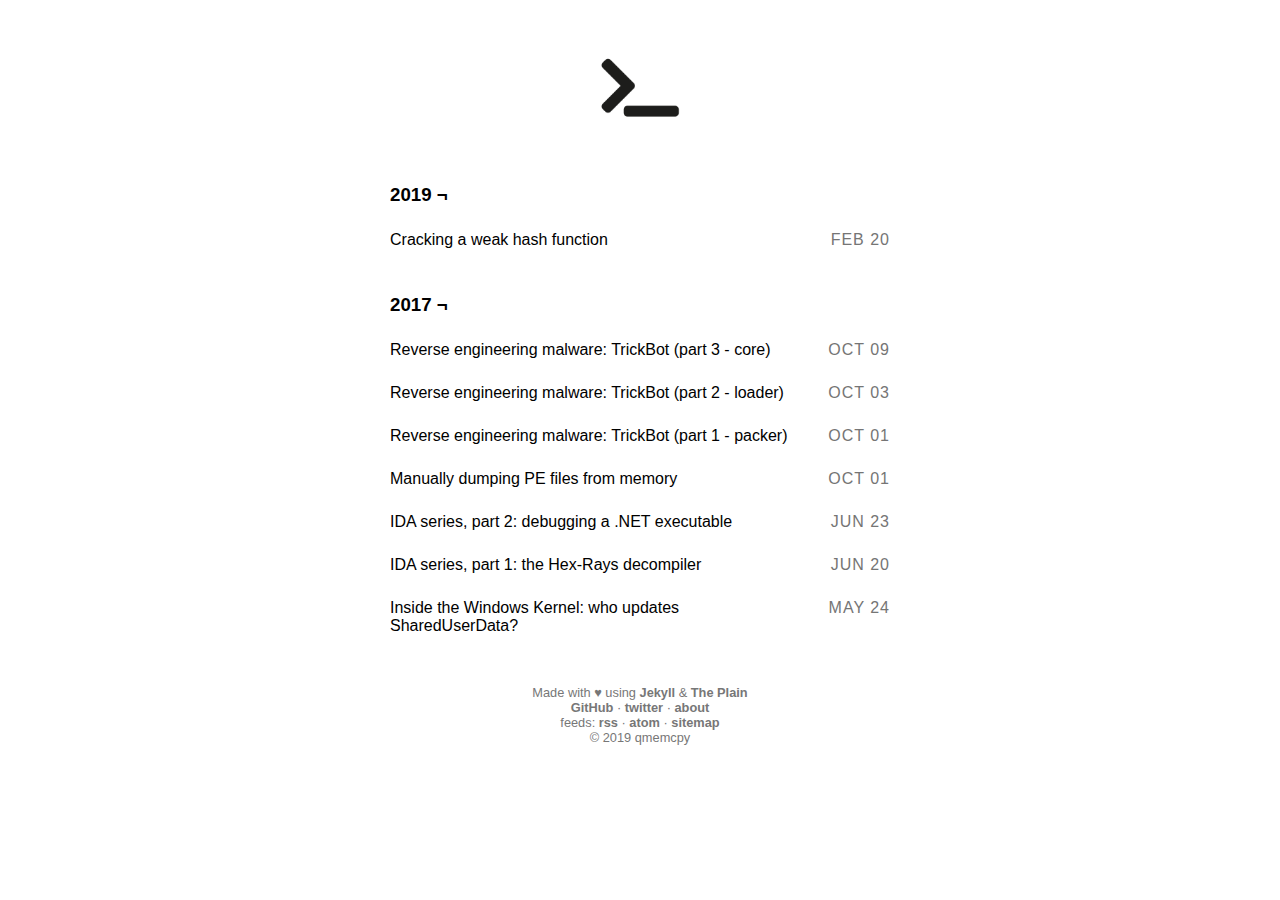
<file: index.html>
<!DOCTYPE html>
<html lang="en">

	<head>
		<meta charset="utf-8">
<meta http-equiv="X-UA-Compatible" content="IE=edge">
<meta name="viewport" content="width=device-width, initial-scale=1" />


	<title>qmemcpy - random bits of reverse engineering</title>


<meta name="twitter:card" content="summary" />
<meta name="twitter:site" content="@qmemcpy" />
<meta name="twitter:title" content="qmemcpy - random bits of reverse engineering" />
<meta name="twitter:description" content="A blog focused on reverse engineering: malware, CTFs, Windows (kernel) and other random stuff I happen to be interested in.">

<meta name="description" content="A blog focused on reverse engineering: malware, CTFs, Windows (kernel) and other random stuff I happen to be interested in.">


	<meta name="google-site-verification" content="epFgX0s_0RM3CdjwFcsewfXzPov2g8s9ZBOLyaIUH-o">


<link rel="icon" href="/assets/favicon.png">
<link rel="apple-touch-icon" href="/assets/touch-icon.png">
<link href="https://fonts.googleapis.com/css?family=Karla" rel="stylesheet">
<link rel="stylesheet" href="/assets/core.css">
<link rel="canonical" href="/">
<link rel="alternate" type="application/atom+xml" title="qmemcpy - random bits of reverse engineering" href="/feed.xml" />





<!-- Begin Jekyll SEO tag v2.3.0 -->
<meta property="og:title" content="qmemcpy - random bits of reverse engineering" />
<meta name="author" content="qmempcy" />
<meta property="og:locale" content="en_US" />
<meta name="description" content="A blog focused on reverse engineering: malware, CTFs, Windows (kernel) and other random stuff I happen to be interested in." />
<meta property="og:description" content="A blog focused on reverse engineering: malware, CTFs, Windows (kernel) and other random stuff I happen to be interested in." />
<link rel="canonical" href="https://qmemcpy.io/" />
<meta property="og:url" content="https://qmemcpy.io/" />
<meta property="og:site_name" content="qmemcpy - random bits of reverse engineering" />
<meta name="twitter:card" content="summary" />
<meta name="twitter:site" content="@qmemcpy" />
<meta name="twitter:creator" content="@qmemcpy" />
<script type="application/ld+json">
{"name":"qmemcpy - random bits of reverse engineering","description":"A blog focused on reverse engineering: malware, CTFs, Windows (kernel) and other random stuff I happen to be interested in.","url":"https://qmemcpy.io/","headline":"qmemcpy - random bits of reverse engineering","dateModified":null,"datePublished":null,"sameAs":null,"@type":"WebSite","author":{"@type":"Person","name":"qmempcy"},"image":null,"publisher":{"@type":"Organization","logo":{"@type":"ImageObject","url":"https://qmemcpy.io/assets/command_line.png"},"name":"qmempcy"},"mainEntityOfPage":null,"@context":"http://schema.org"}</script>
<!-- End Jekyll SEO tag -->



	</head>

	<body>

		<aside class="logo">

	
	

	<a href="/">
		<img src="/assets/command_line.png" class="gravatar">
	</a>

</aside>


		<main>
			<section>

	
		
			<h3>2019 &#172;</h3>
		

		<ul>
			<li>
				<div class="post-date">
					<span>Feb 20</span>
				</div>
				<div class="title">
					<a href="/post/cracking-a-weak-hash-function">Cracking a weak hash function</a>
				</div>
			</li>
		</ul>

	
		
			
			
			
				<h3>2017 &#172;</h3>
			
		

		<ul>
			<li>
				<div class="post-date">
					<span>Oct 09</span>
				</div>
				<div class="title">
					<a href="/post/reverse-engineering-malware-trickbot-part-3-core">Reverse engineering malware: TrickBot (part 3 - core)</a>
				</div>
			</li>
		</ul>

	
		
			
			
			
		

		<ul>
			<li>
				<div class="post-date">
					<span>Oct 03</span>
				</div>
				<div class="title">
					<a href="/post/reverse-engineering-malware-trickbot-part-2-loader">Reverse engineering malware: TrickBot (part 2 - loader)</a>
				</div>
			</li>
		</ul>

	
		
			
			
			
		

		<ul>
			<li>
				<div class="post-date">
					<span>Oct 01</span>
				</div>
				<div class="title">
					<a href="/post/reverse-engineering-malware-trickbot-part-1-packer">Reverse engineering malware: TrickBot (part 1 - packer)</a>
				</div>
			</li>
		</ul>

	
		
			
			
			
		

		<ul>
			<li>
				<div class="post-date">
					<span>Oct 01</span>
				</div>
				<div class="title">
					<a href="/post/manually-dumping-pe-files-from-memory">Manually dumping PE files from memory</a>
				</div>
			</li>
		</ul>

	
		
			
			
			
		

		<ul>
			<li>
				<div class="post-date">
					<span>Jun 23</span>
				</div>
				<div class="title">
					<a href="/post/ida-series-2-debugging-net">IDA series, part 2: debugging a .NET executable</a>
				</div>
			</li>
		</ul>

	
		
			
			
			
		

		<ul>
			<li>
				<div class="post-date">
					<span>Jun 20</span>
				</div>
				<div class="title">
					<a href="/post/ida-series-1-hex-rays">IDA series, part 1: the Hex-Rays decompiler</a>
				</div>
			</li>
		</ul>

	
		
			
			
			
		

		<ul>
			<li>
				<div class="post-date">
					<span>May 24</span>
				</div>
				<div class="title">
					<a href="/post/who-updates-shareduserdata">Inside the Windows Kernel: who updates SharedUserData?</a>
				</div>
			</li>
		</ul>

	

</section>

		</main>

		<div class="footer">
  <span class="block">Made with &hearts; using <a href="http://jekyllrb.com/">Jekyll</a> &amp; <a href="https://github.com/heiswayi/the-plain" title="The Plain theme by Heiswayi Nrird">The Plain</a></span>
  <span class="block"><a href="https://github.com/qmemcpy" title="Hosted on GitHub" target="_blank">GitHub</a> &middot; <a href="https://twitter.com/qmemcpy" target="_blank">twitter</a> &middot; <a href="/about">about</a></span>
  <span>
  	feeds: <a href="/feed.xml" target="_blank">rss</a> &middot; <a href="/atom.xml" target="_blank">atom</a> &middot; <a href="/sitemap.xml" target="_blank">sitemap</a>
  </span>
  <span class="block">&copy; 2019 qmemcpy</span>
</div>

		<script>
  (function(i,s,o,g,r,a,m){i['GoogleAnalyticsObject']=r;i[r]=i[r]||function(){
  (i[r].q=i[r].q||[]).push(arguments)},i[r].l=1*new Date();a=s.createElement(o),
  m=s.getElementsByTagName(o)[0];a.async=1;a.src=g;m.parentNode.insertBefore(a,m)
  })(window,document,'script','https://www.google-analytics.com/analytics.js','ga');

  ga('create', 'UA-99919043-1', 'auto');
  ga('send', 'pageview');

</script>


	</body>

</html>
</file>
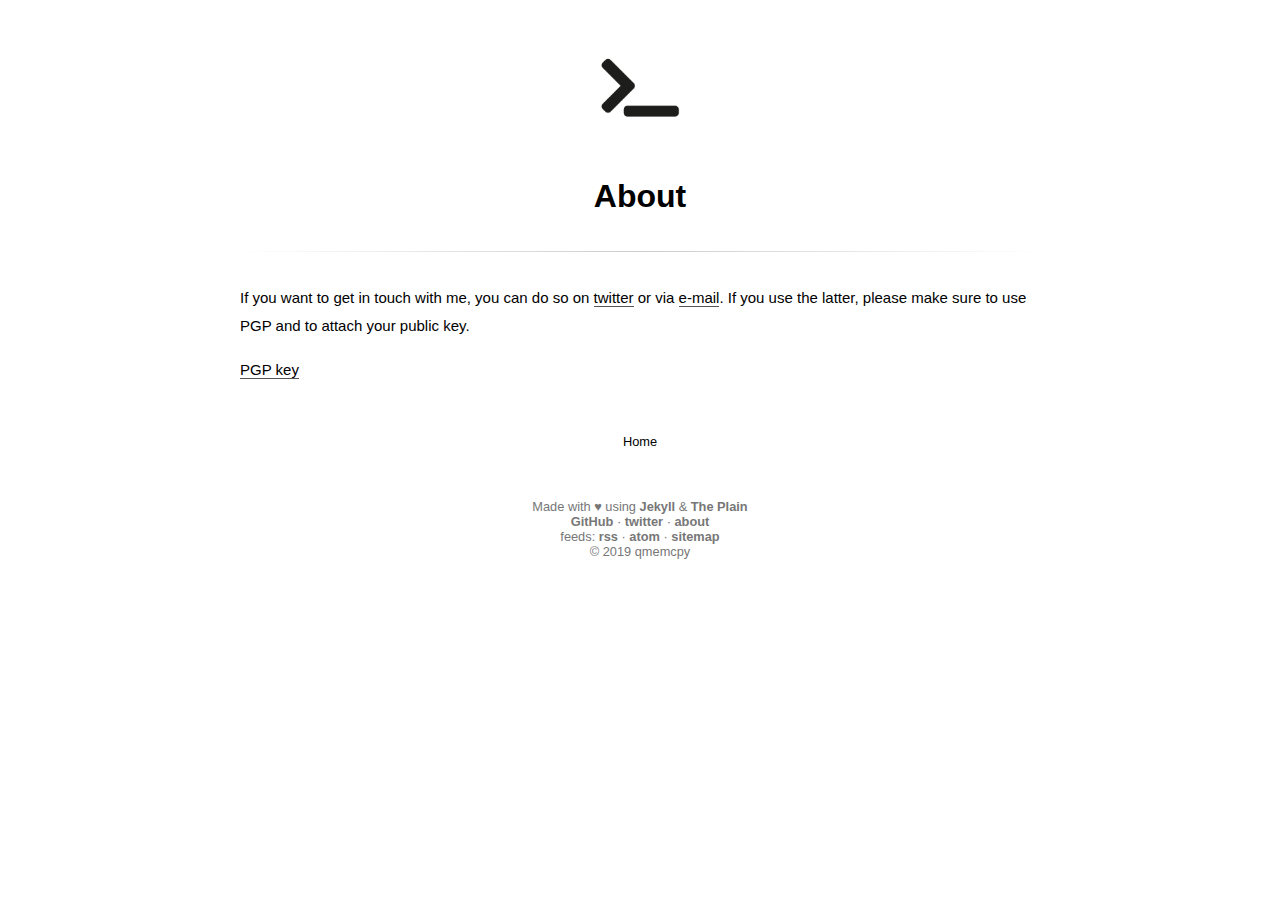
<file: about.html>
<!DOCTYPE html>
<html lang="en">

	<head>
		<meta charset="utf-8">
<meta http-equiv="X-UA-Compatible" content="IE=edge">
<meta name="viewport" content="width=device-width, initial-scale=1" />


	<title>About</title>


<meta name="twitter:card" content="summary" />
<meta name="twitter:site" content="@qmemcpy" />
<meta name="twitter:title" content="About" />
<meta name="twitter:description" content="A blog focused on reverse engineering: malware, CTFs, Windows (kernel) and other random stuff I happen to be interested in.">

<meta name="description" content="A blog focused on reverse engineering: malware, CTFs, Windows (kernel) and other random stuff I happen to be interested in.">


	<meta name="google-site-verification" content="epFgX0s_0RM3CdjwFcsewfXzPov2g8s9ZBOLyaIUH-o">


<link rel="icon" href="/assets/favicon.png">
<link rel="apple-touch-icon" href="/assets/touch-icon.png">
<link href="https://fonts.googleapis.com/css?family=Karla" rel="stylesheet">
<link rel="stylesheet" href="/assets/core.css">
<link rel="canonical" href="/about">
<link rel="alternate" type="application/atom+xml" title="qmemcpy - random bits of reverse engineering" href="/feed.xml" />





<!-- Begin Jekyll SEO tag v2.3.0 -->
<meta property="og:title" content="About" />
<meta name="author" content="qmempcy" />
<meta property="og:locale" content="en_US" />
<meta name="description" content="A blog focused on reverse engineering: malware, CTFs, Windows (kernel) and other random stuff I happen to be interested in." />
<meta property="og:description" content="A blog focused on reverse engineering: malware, CTFs, Windows (kernel) and other random stuff I happen to be interested in." />
<link rel="canonical" href="https://qmemcpy.io/about" />
<meta property="og:url" content="https://qmemcpy.io/about" />
<meta property="og:site_name" content="qmemcpy - random bits of reverse engineering" />
<meta name="twitter:card" content="summary" />
<meta name="twitter:site" content="@qmemcpy" />
<meta name="twitter:creator" content="@qmemcpy" />
<script type="application/ld+json">
{"name":null,"description":"A blog focused on reverse engineering: malware, CTFs, Windows (kernel) and other random stuff I happen to be interested in.","url":"https://qmemcpy.io/about","headline":"About","dateModified":null,"datePublished":null,"sameAs":null,"@type":"WebPage","author":{"@type":"Person","name":"qmempcy"},"image":null,"publisher":{"@type":"Organization","logo":{"@type":"ImageObject","url":"https://qmemcpy.io/assets/command_line.png"},"name":"qmempcy"},"mainEntityOfPage":null,"@context":"http://schema.org"}</script>
<!-- End Jekyll SEO tag -->



	</head>

	<body>

		<aside class="logo">

	
	

	<a href="/">
		<img src="/assets/command_line.png" class="gravatar">
	</a>

</aside>


		<main>
			<article>

	<h1 class="title">About</h1>

	<div class="divider"></div>

	<script type="text/javascript">
function toggle_pgp() {
	var d = document.getElementById('pgp_key');
	d.style.display = (d.style.display == 'none' ? 'block' : 'none')
}
</script>

<p>If you want to get in touch with me, you can do so on <a href="https://twitter.com/qmemcpy">twitter</a> or via <a href="mailto:qmemcpy@protonmail.com">e-mail</a>.
If you use the latter, please make sure to use PGP and to attach your public key.</p>

<p><a href="#" onclick="toggle_pgp(); return false;">PGP key</a></p>

<textarea id="pgp_key" style="display: none; color: #f14e32; background: #eee; font-size: 13px; font-family: Consolas, monospace, x; padding: 6px; width: 100%; height: 650px;" readonly="">
-----BEGIN PGP PUBLIC KEY BLOCK-----
Version: GnuPG v2

mQGNBFnT5x8BDADC1JXK+c3CAbttqZC3iFqe8qJp2o2sLqq26966YoYD2cSj0nAz
8OK0pqoxTxhsunpc9A9rZ6STPzz6GI1DhpHk8+VkbFnBadlkNHvad7XkP+Z39NkC
BQ0eoW/228b1JrkRqZQ6DnXs0d247UG566k2nxoGVAcHTRkKEkKVkyc7E3Yc0NDw
iyPhwRGvsO40FZV3KvNMK5kaJADaF/czjuGw2di41vyX2sxGIBUZP/czL775A+eh
AcXU8qWKMZggySAiCRzliz6wDPlp0dwpHjvnMD0eOcf0rEsc6/LlYI7CmELKYV1z
zcrV9Vvbrbqy2TrRVxFxRYC8/JFkKJLSoESv7v4b12uSeg8KtTPEQv+spNBiELMl
X1x3iCB7r+vJI0fS8rqi5YPeTMi5OrXKvOK0edSbKpvP/kdrN8v2BmMusELihYZd
fP+DWt+nBufg8ecnMStPA81jPTv/LCt4z1bdO6Rde5kLQyfRRME8aQxhjaqITiVu
XDKDj/BX3OBl62cAEQEAAbQgcW1lbWNweSA8cW1lbWNweUBwcm90b25tYWlsLmNv
bT6JAbkEEwEIACMFAlnT5x8CGwMHCwkIBwMCAQYVCAIJCgsEFgIDAQIeAQIXgAAK
CRAbfb3uvdkdo9GBC/9VN8sAAQgb5sJRcAcAWwqeF+RyrW6OML5uXy4XdBZL/7EG
ATCu63sREPAudTfBQ2MlxfW9mw5wIz27q1C0YDvQQ3vDabpNBiCzkJdMcKx0Xgv+
TbwQAlSZ+pR8btpe6SyRicg5gksTMEc1HAU8+GIrttnrNjjBaN81gAVpYjJdiS2S
45BWIpxVRMkjOCTSt1j1EiRmCgA+33ElH6Cpfstukcpjmlv2G7KH7rPMDPM2+2/2
P6T8CkBSbwEvpYJC8yOGiFgLYEr8HOqiQhK864i9lqJu4j8HVnGbDF9nO+QTBUjC
WQuZEWPoUvgPuIRB+80E97rKLswDXcUskQvDx6RdNil7nNMb0DCAYmzgin+UvzFd
R2OUJ6I74E+S8Tkw7rufMcNObk+AA7Tu12VSRTvFyn7ZmKET5TwW3Vciu3kJBSqM
JwxdHYnFIOg7pITA2L//a6EVOZbhTiHjZ+lffferBltBJmYqRG1czW+PrtCiBtZJ
CXN2NUaGx2JCGj+LmTu5AY0EWdPnHwEMANoyodRkZ08unfdZI3jUhuQ7W9Z5deTu
JZTCWYaW3iuzlnVwXeh8vhOZ26ebAgVxDpV9uan9XvL5bUqfIjvEk7y+sOEmgkOA
axbBufNsT6OQK20VOfEWZO/Zj9DKGLJKIgNcIRQq+UG3Tz641o4uGfPCgRXrGYE8
9UVG79JA7H8vE6nGpoFeSYNZFaqnE2L+eye1GKvXO3KRNi4wxL3ZwjXek0vwHDDj
br0KJq1aGN7sOfWUHlgtT2Ggsj6Y3s/ssdDfqaGUe+r3JY/N+3qMsCY1P7+JptCI
QIW0akWBAAcd/0mK9P/vPncd7Xl8yYqJOVeO8tgdcdkaK+G6fmEl5VI1lFlDIhlB
YeoK9LO9dNG/29z3YHnBXT9zg8L13COKVPPetdyx6akN/JTMlO7tlR8tBTnVAtvD
eQQD9lOvjSKOFnGB3U5KV+wTJg3mz9JfNQNV2X/1jlemTWMZUajpjDiie0kEzoq5
zkungVKoIz2Jsqnip8qd3frRGPdQhHM5JwARAQABiQGfBBgBCAAJBQJZ0+cfAhsM
AAoJEBt9ve692R2jkDUMALxurfu6M85FTyd0ZYtP0Otoh4yQPtxbtndmMneK830Q
OycMS1ehAMRaRPeqNFhDFP0LUxND4Bk4EMV09yAURcIQ+YB1opgDrCYxninqr+5p
HksTJQ7ZHoUMfVrO4CUpbytm+sLc8vZYOWHbxLS2FUZIJnuMY2f8+ZSZ41IZxSSE
4uTiIbwZfp3MISifiTczP0X/29Za0sWcLX/NZzeanRhK70u5OHlxeJfwyi0SEYCO
TAcTFSHL7Pf00XGKA1F1NwXZfwPiVrpyYuHYI1i4r6r7xQFXHoLnhwjopRO3E2au
pXmtVXva0GkXcrsFDdW3UjaILNVABRlfJX4L4uqLDFMkG2y3jT7KiIcNIevjziBJ
xIx4eR9spGLDBnySHbqXup1T+6rmWh/LYEwpLvSO6b1XTJVgOGG0EcV6ZhjHXNfE
Ek+15KnOUaIHq69OtrW6cF/HgyArOHmaiGYztRgDzndcNoqB1ltm28L41ZnKU5I+
43BFTMq25Mg7H6ajdLP/ag==
=DWas
-----END PGP PUBLIC KEY BLOCK-----
</textarea>



</article>

<div class="page-navigation">
	<a class="home" href="/" title="Back to Homepage">Home</a>
</div>

		</main>

		<div class="footer">
  <span class="block">Made with &hearts; using <a href="http://jekyllrb.com/">Jekyll</a> &amp; <a href="https://github.com/heiswayi/the-plain" title="The Plain theme by Heiswayi Nrird">The Plain</a></span>
  <span class="block"><a href="https://github.com/qmemcpy" title="Hosted on GitHub" target="_blank">GitHub</a> &middot; <a href="https://twitter.com/qmemcpy" target="_blank">twitter</a> &middot; <a href="/about">about</a></span>
  <span>
  	feeds: <a href="/feed.xml" target="_blank">rss</a> &middot; <a href="/atom.xml" target="_blank">atom</a> &middot; <a href="/sitemap.xml" target="_blank">sitemap</a>
  </span>
  <span class="block">&copy; 2019 qmemcpy</span>
</div>

		<script>
  (function(i,s,o,g,r,a,m){i['GoogleAnalyticsObject']=r;i[r]=i[r]||function(){
  (i[r].q=i[r].q||[]).push(arguments)},i[r].l=1*new Date();a=s.createElement(o),
  m=s.getElementsByTagName(o)[0];a.async=1;a.src=g;m.parentNode.insertBefore(a,m)
  })(window,document,'script','https://www.google-analytics.com/analytics.js','ga');

  ga('create', 'UA-99919043-1', 'auto');
  ga('send', 'pageview');

</script>


	</body>

</html>
</file>
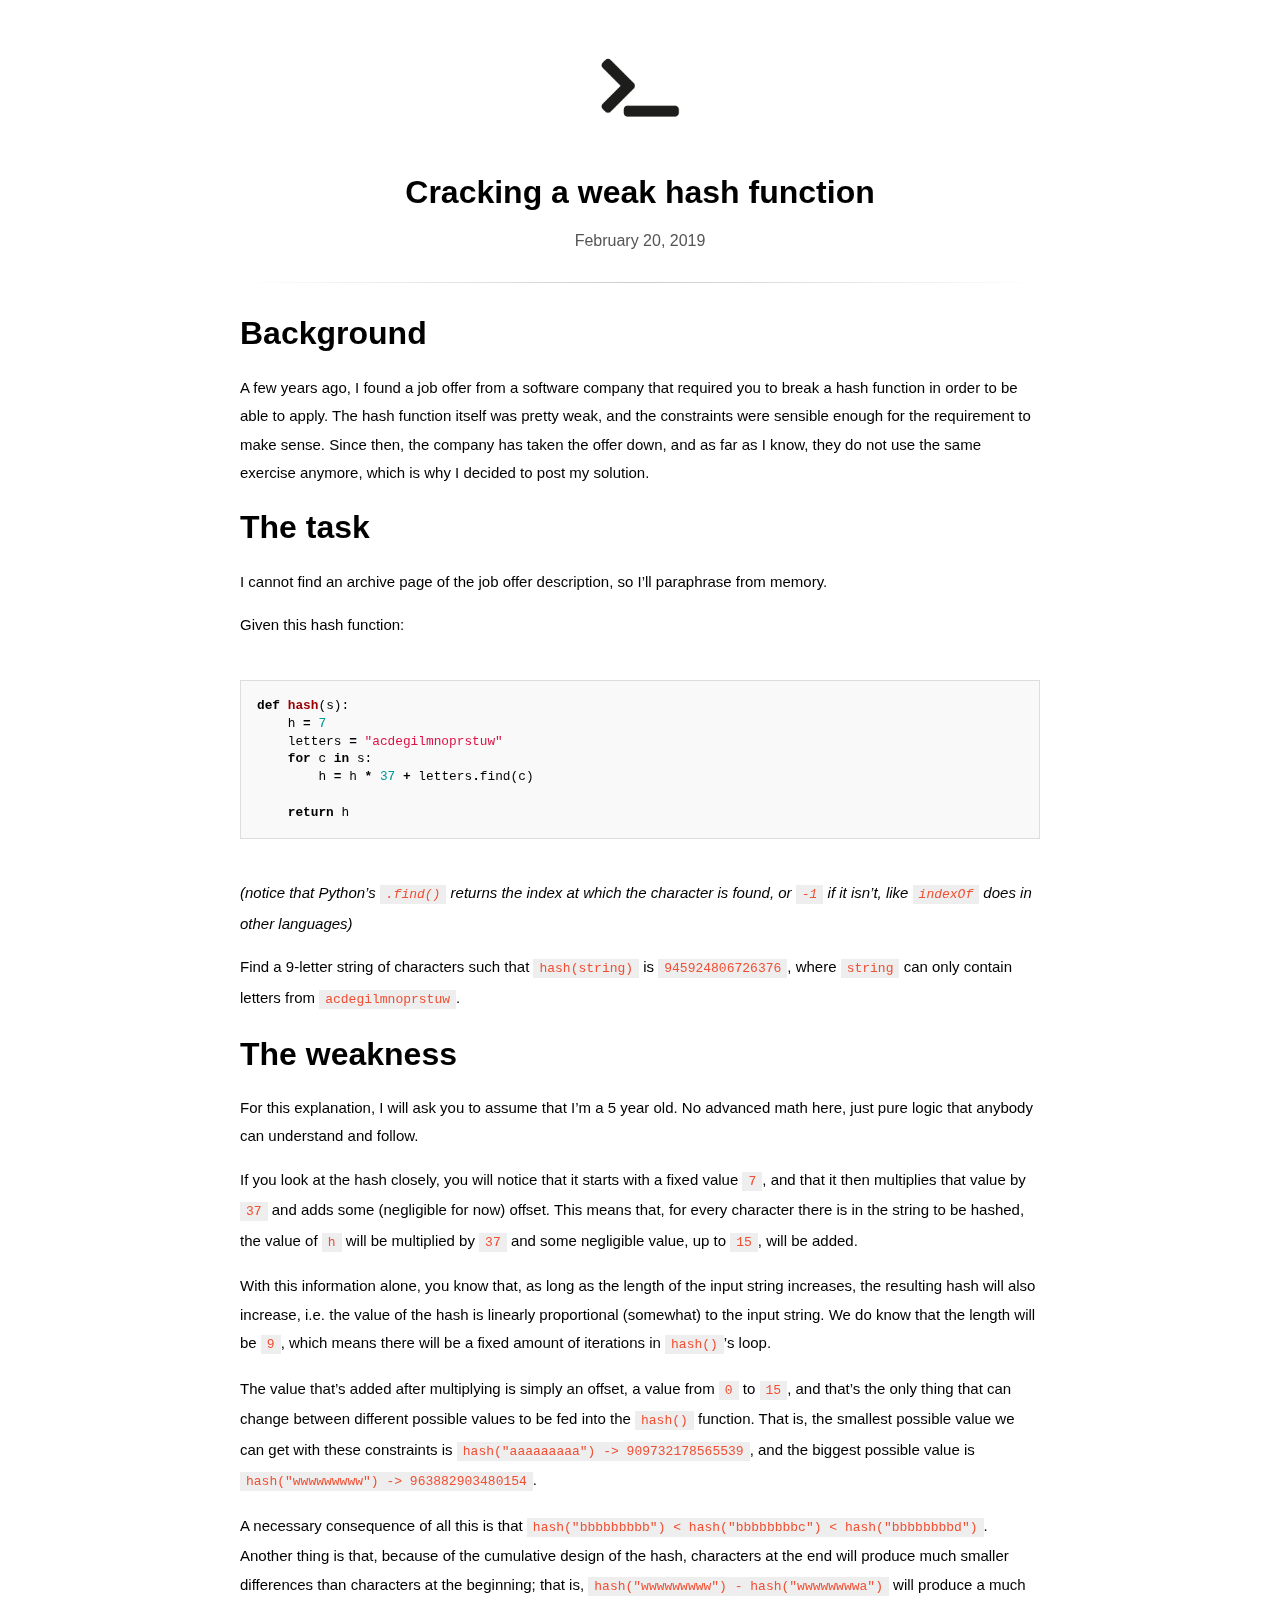
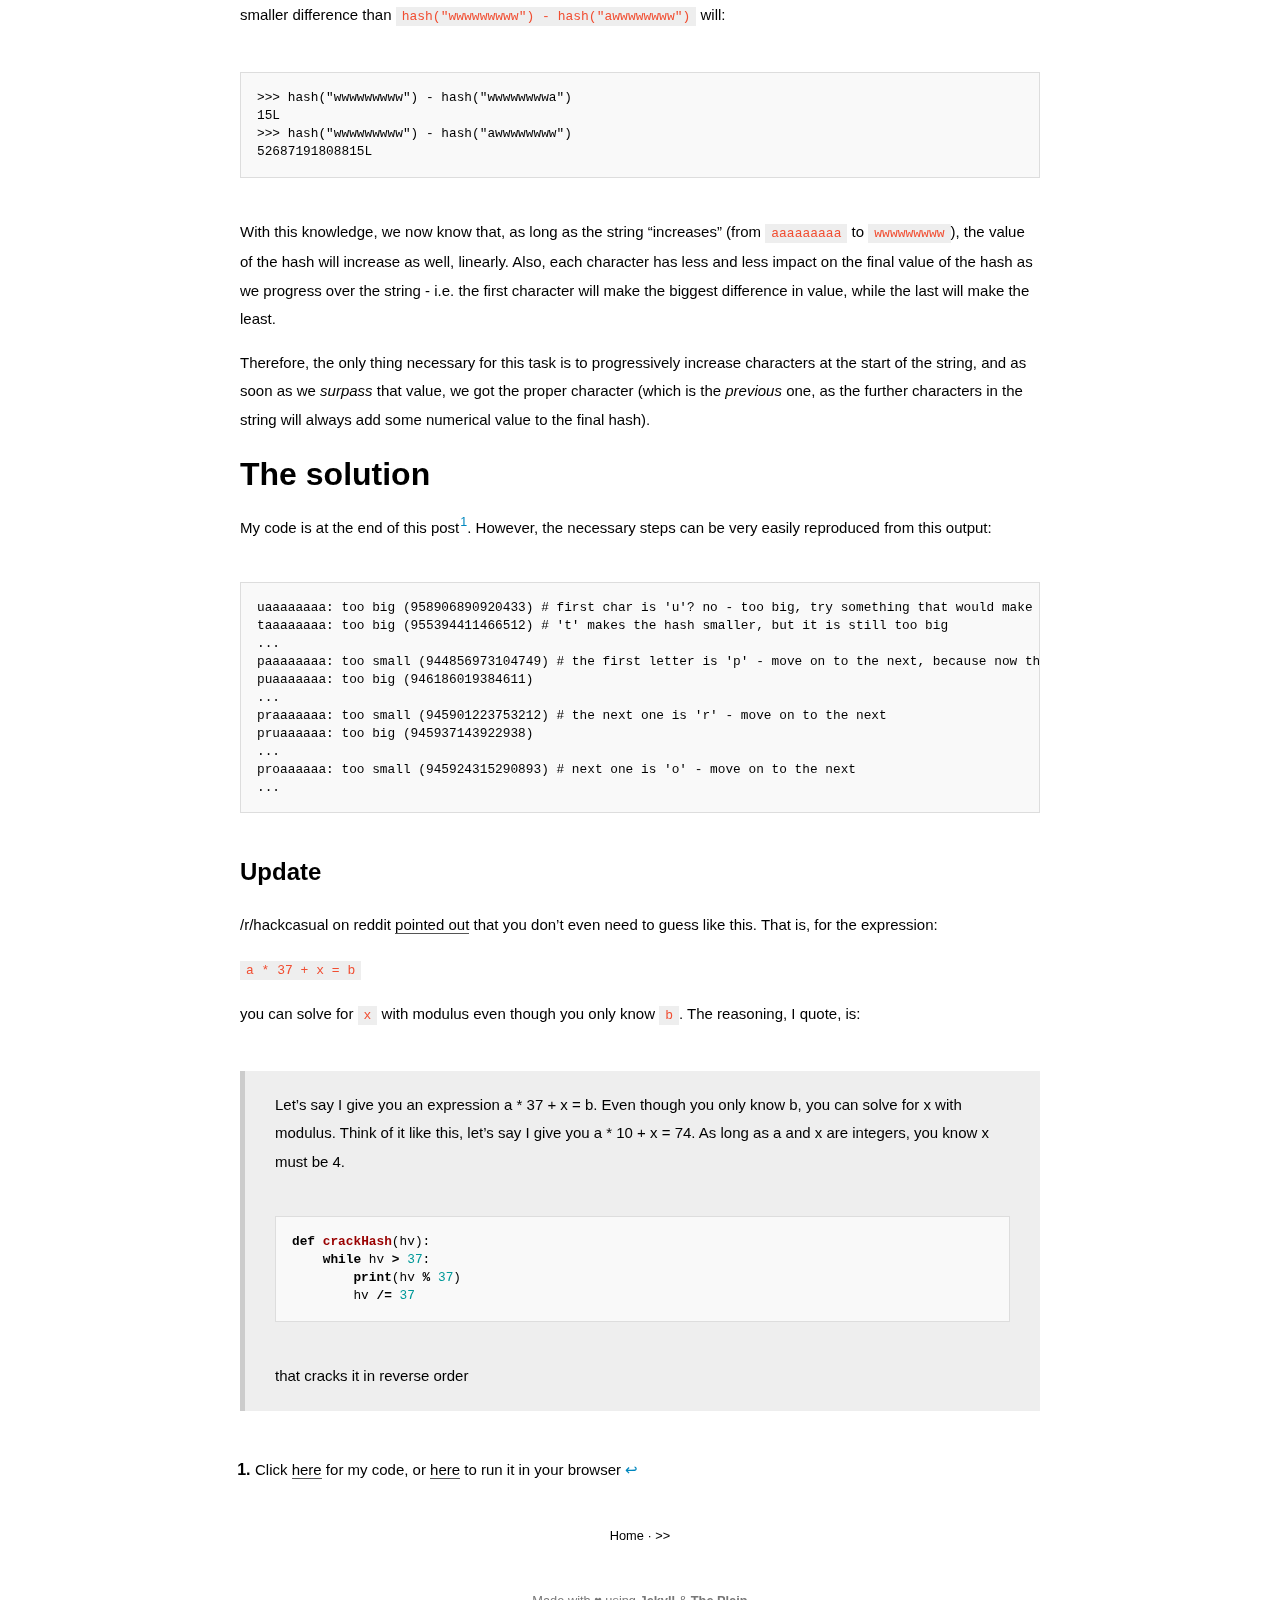
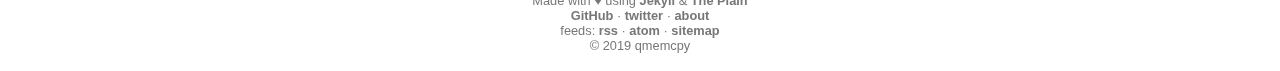
<file: post/cracking-a-weak-hash-function.html>
<!DOCTYPE html>
<html lang="en">

	<head>
		<meta charset="utf-8">
<meta http-equiv="X-UA-Compatible" content="IE=edge">
<meta name="viewport" content="width=device-width, initial-scale=1" />


	<title>Cracking a weak hash function</title>


<meta name="twitter:card" content="summary" />
<meta name="twitter:site" content="@qmemcpy" />
<meta name="twitter:title" content="Cracking a weak hash function" />
<meta name="twitter:description" content="BackgroundA few years ago, I found a job offer from a software company that required you to break a hash function in order to be able to apply. The hash function itself was pretty weak, and the con...">

<meta name="description" content="BackgroundA few years ago, I found a job offer from a software company that required you to break a hash function in order to be able to apply. The hash func...">


	<meta name="google-site-verification" content="epFgX0s_0RM3CdjwFcsewfXzPov2g8s9ZBOLyaIUH-o">


<link rel="icon" href="/assets/favicon.png">
<link rel="apple-touch-icon" href="/assets/touch-icon.png">
<link href="https://fonts.googleapis.com/css?family=Karla" rel="stylesheet">
<link rel="stylesheet" href="/assets/core.css">
<link rel="canonical" href="/post/cracking-a-weak-hash-function">
<link rel="alternate" type="application/atom+xml" title="qmemcpy - random bits of reverse engineering" href="/feed.xml" />





<!-- Begin Jekyll SEO tag v2.3.0 -->
<meta property="og:title" content="Cracking a weak hash function" />
<meta name="author" content="qmempcy" />
<meta property="og:locale" content="en_US" />
<meta name="description" content="Background A few years ago, I found a job offer from a software company that required you to break a hash function in order to be able to apply. The hash function itself was pretty weak, and the constraints were sensible enough for the requirement to make sense. Since then, the company has taken the offer down, and as far as I know, they do not use the same exercise anymore, which is why I decided to post my solution. The task I cannot find an archive page of the job offer description, so I’ll paraphrase from memory. Given this hash function: def hash(s): h = 7 letters = &quot;acdegilmnoprstuw&quot; for c in s: h = h * 37 + letters.find(c) return h (notice that Python’s .find() returns the index at which the character is found, or -1 if it isn’t, like indexOf does in other languages) Find a 9-letter string of characters such that hash(string) is 945924806726376, where string can only contain letters from acdegilmnoprstuw. The weakness For this explanation, I will ask you to assume that I’m a 5 year old. No advanced math here, just pure logic that anybody can understand and follow. If you look at the hash closely, you will notice that it starts with a fixed value 7, and that it then multiplies that value by 37 and adds some (negligible for now) offset. This means that, for every character there is in the string to be hashed, the value of h will be multiplied by 37 and some negligible value, up to 15, will be added. With this information alone, you know that, as long as the length of the input string increases, the resulting hash will also increase, i.e. the value of the hash is linearly proportional (somewhat) to the input string. We do know that the length will be 9, which means there will be a fixed amount of iterations in hash()’s loop. The value that’s added after multiplying is simply an offset, a value from 0 to 15, and that’s the only thing that can change between different possible values to be fed into the hash() function. That is, the smallest possible value we can get with these constraints is hash(&quot;aaaaaaaaa&quot;) -&gt; 909732178565539, and the biggest possible value is hash(&quot;wwwwwwwww&quot;) -&gt; 963882903480154. A necessary consequence of all this is that hash(&quot;bbbbbbbbb&quot;) &lt; hash(&quot;bbbbbbbbc&quot;) &lt; hash(&quot;bbbbbbbbd&quot;). Another thing is that, because of the cumulative design of the hash, characters at the end will produce much smaller differences than characters at the beginning; that is, hash(&quot;wwwwwwwww&quot;) - hash(&quot;wwwwwwwwa&quot;) will produce a much smaller difference than hash(&quot;wwwwwwwww&quot;) - hash(&quot;awwwwwwww&quot;) will: &gt;&gt;&gt; hash(&quot;wwwwwwwww&quot;) - hash(&quot;wwwwwwwwa&quot;) 15L &gt;&gt;&gt; hash(&quot;wwwwwwwww&quot;) - hash(&quot;awwwwwwww&quot;) 52687191808815L With this knowledge, we now know that, as long as the string “increases” (from aaaaaaaaa to wwwwwwwww), the value of the hash will increase as well, linearly. Also, each character has less and less impact on the final value of the hash as we progress over the string - i.e. the first character will make the biggest difference in value, while the last will make the least. Therefore, the only thing necessary for this task is to progressively increase characters at the start of the string, and as soon as we surpass that value, we got the proper character (which is the previous one, as the further characters in the string will always add some numerical value to the final hash). The solution My code is at the end of this post1. However, the necessary steps can be very easily reproduced from this output: uaaaaaaaa: too big (958906890920433) # first char is &#39;u&#39;? no - too big, try something that would make the hash smaller taaaaaaaa: too big (955394411466512) # &#39;t&#39; makes the hash smaller, but it is still too big ... paaaaaaaa: too small (944856973104749) # the first letter is &#39;p&#39; - move on to the next, because now the hash is too small puaaaaaaa: too big (946186019384611) ... praaaaaaa: too small (945901223753212) # the next one is &#39;r&#39; - move on to the next pruaaaaaa: too big (945937143922938) ... proaaaaaa: too small (945924315290893) # next one is &#39;o&#39; - move on to the next ... Update /r/hackcasual on reddit pointed out that you don’t even need to guess like this. That is, for the expression: a * 37 + x = b you can solve for x with modulus even though you only know b. The reasoning, I quote, is: Let’s say I give you an expression a * 37 + x = b. Even though you only know b, you can solve for x with modulus. Think of it like this, let’s say I give you a * 10 + x = 74. As long as a and x are integers, you know x must be 4. def crackHash(hv): while hv &gt; 37: print(hv % 37) hv /= 37 that cracks it in reverse order Click here for my code, or here to run it in your browser &#8617;" />
<meta property="og:description" content="Background A few years ago, I found a job offer from a software company that required you to break a hash function in order to be able to apply. The hash function itself was pretty weak, and the constraints were sensible enough for the requirement to make sense. Since then, the company has taken the offer down, and as far as I know, they do not use the same exercise anymore, which is why I decided to post my solution. The task I cannot find an archive page of the job offer description, so I’ll paraphrase from memory. Given this hash function: def hash(s): h = 7 letters = &quot;acdegilmnoprstuw&quot; for c in s: h = h * 37 + letters.find(c) return h (notice that Python’s .find() returns the index at which the character is found, or -1 if it isn’t, like indexOf does in other languages) Find a 9-letter string of characters such that hash(string) is 945924806726376, where string can only contain letters from acdegilmnoprstuw. The weakness For this explanation, I will ask you to assume that I’m a 5 year old. No advanced math here, just pure logic that anybody can understand and follow. If you look at the hash closely, you will notice that it starts with a fixed value 7, and that it then multiplies that value by 37 and adds some (negligible for now) offset. This means that, for every character there is in the string to be hashed, the value of h will be multiplied by 37 and some negligible value, up to 15, will be added. With this information alone, you know that, as long as the length of the input string increases, the resulting hash will also increase, i.e. the value of the hash is linearly proportional (somewhat) to the input string. We do know that the length will be 9, which means there will be a fixed amount of iterations in hash()’s loop. The value that’s added after multiplying is simply an offset, a value from 0 to 15, and that’s the only thing that can change between different possible values to be fed into the hash() function. That is, the smallest possible value we can get with these constraints is hash(&quot;aaaaaaaaa&quot;) -&gt; 909732178565539, and the biggest possible value is hash(&quot;wwwwwwwww&quot;) -&gt; 963882903480154. A necessary consequence of all this is that hash(&quot;bbbbbbbbb&quot;) &lt; hash(&quot;bbbbbbbbc&quot;) &lt; hash(&quot;bbbbbbbbd&quot;). Another thing is that, because of the cumulative design of the hash, characters at the end will produce much smaller differences than characters at the beginning; that is, hash(&quot;wwwwwwwww&quot;) - hash(&quot;wwwwwwwwa&quot;) will produce a much smaller difference than hash(&quot;wwwwwwwww&quot;) - hash(&quot;awwwwwwww&quot;) will: &gt;&gt;&gt; hash(&quot;wwwwwwwww&quot;) - hash(&quot;wwwwwwwwa&quot;) 15L &gt;&gt;&gt; hash(&quot;wwwwwwwww&quot;) - hash(&quot;awwwwwwww&quot;) 52687191808815L With this knowledge, we now know that, as long as the string “increases” (from aaaaaaaaa to wwwwwwwww), the value of the hash will increase as well, linearly. Also, each character has less and less impact on the final value of the hash as we progress over the string - i.e. the first character will make the biggest difference in value, while the last will make the least. Therefore, the only thing necessary for this task is to progressively increase characters at the start of the string, and as soon as we surpass that value, we got the proper character (which is the previous one, as the further characters in the string will always add some numerical value to the final hash). The solution My code is at the end of this post1. However, the necessary steps can be very easily reproduced from this output: uaaaaaaaa: too big (958906890920433) # first char is &#39;u&#39;? no - too big, try something that would make the hash smaller taaaaaaaa: too big (955394411466512) # &#39;t&#39; makes the hash smaller, but it is still too big ... paaaaaaaa: too small (944856973104749) # the first letter is &#39;p&#39; - move on to the next, because now the hash is too small puaaaaaaa: too big (946186019384611) ... praaaaaaa: too small (945901223753212) # the next one is &#39;r&#39; - move on to the next pruaaaaaa: too big (945937143922938) ... proaaaaaa: too small (945924315290893) # next one is &#39;o&#39; - move on to the next ... Update /r/hackcasual on reddit pointed out that you don’t even need to guess like this. That is, for the expression: a * 37 + x = b you can solve for x with modulus even though you only know b. The reasoning, I quote, is: Let’s say I give you an expression a * 37 + x = b. Even though you only know b, you can solve for x with modulus. Think of it like this, let’s say I give you a * 10 + x = 74. As long as a and x are integers, you know x must be 4. def crackHash(hv): while hv &gt; 37: print(hv % 37) hv /= 37 that cracks it in reverse order Click here for my code, or here to run it in your browser &#8617;" />
<link rel="canonical" href="https://qmemcpy.io/post/cracking-a-weak-hash-function" />
<meta property="og:url" content="https://qmemcpy.io/post/cracking-a-weak-hash-function" />
<meta property="og:site_name" content="qmemcpy - random bits of reverse engineering" />
<meta property="og:type" content="article" />
<meta property="article:published_time" content="2019-02-20T00:40:40+01:00" />
<meta name="twitter:card" content="summary" />
<meta name="twitter:site" content="@qmemcpy" />
<meta name="twitter:creator" content="@qmemcpy" />
<script type="application/ld+json">
{"name":null,"description":"Background A few years ago, I found a job offer from a software company that required you to break a hash function in order to be able to apply. The hash function itself was pretty weak, and the constraints were sensible enough for the requirement to make sense. Since then, the company has taken the offer down, and as far as I know, they do not use the same exercise anymore, which is why I decided to post my solution. The task I cannot find an archive page of the job offer description, so I’ll paraphrase from memory. Given this hash function: def hash(s): h = 7 letters = &quot;acdegilmnoprstuw&quot; for c in s: h = h * 37 + letters.find(c) return h (notice that Python’s .find() returns the index at which the character is found, or -1 if it isn’t, like indexOf does in other languages) Find a 9-letter string of characters such that hash(string) is 945924806726376, where string can only contain letters from acdegilmnoprstuw. The weakness For this explanation, I will ask you to assume that I’m a 5 year old. No advanced math here, just pure logic that anybody can understand and follow. If you look at the hash closely, you will notice that it starts with a fixed value 7, and that it then multiplies that value by 37 and adds some (negligible for now) offset. This means that, for every character there is in the string to be hashed, the value of h will be multiplied by 37 and some negligible value, up to 15, will be added. With this information alone, you know that, as long as the length of the input string increases, the resulting hash will also increase, i.e. the value of the hash is linearly proportional (somewhat) to the input string. We do know that the length will be 9, which means there will be a fixed amount of iterations in hash()’s loop. The value that’s added after multiplying is simply an offset, a value from 0 to 15, and that’s the only thing that can change between different possible values to be fed into the hash() function. That is, the smallest possible value we can get with these constraints is hash(&quot;aaaaaaaaa&quot;) -&gt; 909732178565539, and the biggest possible value is hash(&quot;wwwwwwwww&quot;) -&gt; 963882903480154. A necessary consequence of all this is that hash(&quot;bbbbbbbbb&quot;) &lt; hash(&quot;bbbbbbbbc&quot;) &lt; hash(&quot;bbbbbbbbd&quot;). Another thing is that, because of the cumulative design of the hash, characters at the end will produce much smaller differences than characters at the beginning; that is, hash(&quot;wwwwwwwww&quot;) - hash(&quot;wwwwwwwwa&quot;) will produce a much smaller difference than hash(&quot;wwwwwwwww&quot;) - hash(&quot;awwwwwwww&quot;) will: &gt;&gt;&gt; hash(&quot;wwwwwwwww&quot;) - hash(&quot;wwwwwwwwa&quot;) 15L &gt;&gt;&gt; hash(&quot;wwwwwwwww&quot;) - hash(&quot;awwwwwwww&quot;) 52687191808815L With this knowledge, we now know that, as long as the string “increases” (from aaaaaaaaa to wwwwwwwww), the value of the hash will increase as well, linearly. Also, each character has less and less impact on the final value of the hash as we progress over the string - i.e. the first character will make the biggest difference in value, while the last will make the least. Therefore, the only thing necessary for this task is to progressively increase characters at the start of the string, and as soon as we surpass that value, we got the proper character (which is the previous one, as the further characters in the string will always add some numerical value to the final hash). The solution My code is at the end of this post1. However, the necessary steps can be very easily reproduced from this output: uaaaaaaaa: too big (958906890920433) # first char is &#39;u&#39;? no - too big, try something that would make the hash smaller taaaaaaaa: too big (955394411466512) # &#39;t&#39; makes the hash smaller, but it is still too big ... paaaaaaaa: too small (944856973104749) # the first letter is &#39;p&#39; - move on to the next, because now the hash is too small puaaaaaaa: too big (946186019384611) ... praaaaaaa: too small (945901223753212) # the next one is &#39;r&#39; - move on to the next pruaaaaaa: too big (945937143922938) ... proaaaaaa: too small (945924315290893) # next one is &#39;o&#39; - move on to the next ... Update /r/hackcasual on reddit pointed out that you don’t even need to guess like this. That is, for the expression: a * 37 + x = b you can solve for x with modulus even though you only know b. The reasoning, I quote, is: Let’s say I give you an expression a * 37 + x = b. Even though you only know b, you can solve for x with modulus. Think of it like this, let’s say I give you a * 10 + x = 74. As long as a and x are integers, you know x must be 4. def crackHash(hv): while hv &gt; 37: print(hv % 37) hv /= 37 that cracks it in reverse order Click here for my code, or here to run it in your browser &#8617;","url":"https://qmemcpy.io/post/cracking-a-weak-hash-function","headline":"Cracking a weak hash function","dateModified":"2019-02-20T00:40:40+01:00","datePublished":"2019-02-20T00:40:40+01:00","sameAs":null,"@type":"BlogPosting","author":{"@type":"Person","name":"qmempcy"},"image":null,"publisher":{"@type":"Organization","logo":{"@type":"ImageObject","url":"https://qmemcpy.io/assets/command_line.png"},"name":"qmempcy"},"mainEntityOfPage":{"@type":"WebPage","@id":"https://qmemcpy.io/post/cracking-a-weak-hash-function"},"@context":"http://schema.org"}</script>
<!-- End Jekyll SEO tag -->



	</head>

	<body>

		<aside class="logo">

	
	

	<a href="/">
		<img src="/assets/command_line.png" class="gravatar">
	</a>

</aside>


		<main>
			<article>

	<div class="center">
		<h1>Cracking a weak hash function</h1>
		<time>February 20, 2019</time>
	</div>

	<div class="divider"></div>

	<h1 id="background">Background</h1>

<p>A few years ago, I found a job offer from a software company that required you to break a hash function in order to be able to apply. The hash function itself was pretty weak, and the constraints were sensible enough for the requirement to make sense. Since then, the company has taken the offer down, and as far as I know, they do not use the same exercise anymore, which is why I decided to post my solution.</p>

<h1 id="the-task">The task</h1>

<p>I cannot find an archive page of the job offer description, so I’ll paraphrase from memory.</p>

<p>Given this hash function:</p>

<div class="language-python highlighter-rouge"><pre class="highlight"><code><span class="k">def</span> <span class="nf">hash</span><span class="p">(</span><span class="n">s</span><span class="p">):</span>
    <span class="n">h</span> <span class="o">=</span> <span class="mi">7</span>
    <span class="n">letters</span> <span class="o">=</span> <span class="s">"acdegilmnoprstuw"</span>
    <span class="k">for</span> <span class="n">c</span> <span class="ow">in</span> <span class="n">s</span><span class="p">:</span>
        <span class="n">h</span> <span class="o">=</span> <span class="n">h</span> <span class="o">*</span> <span class="mi">37</span> <span class="o">+</span> <span class="n">letters</span><span class="o">.</span><span class="n">find</span><span class="p">(</span><span class="n">c</span><span class="p">)</span>
    
    <span class="k">return</span> <span class="n">h</span>
</code></pre>
</div>

<p><em>(notice that Python’s <code class="highlighter-rouge">.find()</code> returns the index at which the character is found, or <code class="highlighter-rouge">-1</code> if it isn’t, like <code class="highlighter-rouge">indexOf</code> does in other languages)</em></p>

<p>Find a 9-letter string of characters such that <code class="highlighter-rouge">hash(string)</code> is <code class="highlighter-rouge">945924806726376</code>, where <code class="highlighter-rouge">string</code> can only contain letters from <code class="highlighter-rouge">acdegilmnoprstuw</code>.</p>

<h1 id="the-weakness">The weakness</h1>

<p>For this explanation, I will ask you to assume that I’m a 5 year old. No advanced math here, just pure logic that anybody can understand and follow.</p>

<p>If you look at the hash closely, you will notice that it starts with a fixed value <code class="highlighter-rouge">7</code>, and that it then multiplies that value by <code class="highlighter-rouge">37</code> and adds some (negligible for now) offset. This means that, for every character there is in the string to be hashed, the value of <code class="highlighter-rouge">h</code> will be multiplied by <code class="highlighter-rouge">37</code> and some negligible value, up to <code class="highlighter-rouge">15</code>, will be added.</p>

<p>With this information alone, you know that, as long as the length of the input string increases, the resulting hash will also increase, i.e. the value of the hash is linearly proportional (somewhat) to the input string. We do know that the length will be <code class="highlighter-rouge">9</code>, which means there will be a fixed amount of iterations in <code class="highlighter-rouge">hash()</code>’s loop.</p>

<p>The value that’s added after multiplying is simply an offset, a value from <code class="highlighter-rouge">0</code> to <code class="highlighter-rouge">15</code>, and that’s the only thing that can change between different possible values to be fed into the <code class="highlighter-rouge">hash()</code> function. That is, the smallest possible value we can get with these constraints is <code class="highlighter-rouge">hash("aaaaaaaaa") -&gt; 909732178565539</code>, and the biggest possible value is <code class="highlighter-rouge">hash("wwwwwwwww") -&gt; 963882903480154</code>.</p>

<p>A necessary consequence of all this is that <code class="highlighter-rouge">hash("bbbbbbbbb") &lt; hash("bbbbbbbbc") &lt; hash("bbbbbbbbd")</code>. Another thing is that, because of the cumulative design of the hash, characters at the end will produce much smaller differences than characters at the beginning; that is, <code class="highlighter-rouge">hash("wwwwwwwww") - hash("wwwwwwwwa")</code> will produce a much smaller difference than <code class="highlighter-rouge">hash("wwwwwwwww") - hash("awwwwwwww")</code> will:</p>

<div class="highlighter-rouge"><pre class="highlight"><code>&gt;&gt;&gt; hash("wwwwwwwww") - hash("wwwwwwwwa")
15L
&gt;&gt;&gt; hash("wwwwwwwww") - hash("awwwwwwww")
52687191808815L
</code></pre>
</div>

<p>With this knowledge, we now know that, as long as the string “increases” (from <code class="highlighter-rouge">aaaaaaaaa</code> to <code class="highlighter-rouge">wwwwwwwww</code>), the value of the hash will increase as well, linearly. Also, each character has less and less impact on the final value of the hash as we progress over the string - i.e. the first character will make the biggest difference in value, while the last will make the least.</p>

<p>Therefore, the only thing necessary for this task is to progressively increase characters at the start of the string, and as soon as we <em>surpass</em> that value, we got the proper character (which is the <em>previous</em> one, as the further characters in the string will always add some numerical value to the final hash).</p>

<h1 id="the-solution">The solution</h1>

<p>My code is at the end of this post<sup id="fnref:1"><a href="#fn:1" class="footnote">1</a></sup>. However, the necessary steps can be very easily reproduced from this output:</p>

<div class="highlighter-rouge"><pre class="highlight"><code>uaaaaaaaa: too big (958906890920433) # first char is 'u'? no - too big, try something that would make the hash smaller
taaaaaaaa: too big (955394411466512) # 't' makes the hash smaller, but it is still too big
...
paaaaaaaa: too small (944856973104749) # the first letter is 'p' - move on to the next, because now the hash is too small
puaaaaaaa: too big (946186019384611)
...
praaaaaaa: too small (945901223753212) # the next one is 'r' - move on to the next
pruaaaaaa: too big (945937143922938)
...
proaaaaaa: too small (945924315290893) # next one is 'o' - move on to the next
...
</code></pre>
</div>

<h2 id="update">Update</h2>

<p>/r/hackcasual on reddit <a href="https://www.reddit.com/r/programming/comments/at7gr8/cracking_a_weak_hash_function/egz9467" target="_blank">pointed out</a> that you don’t even need to guess like this. That is, for the expression:</p>

<p><code class="highlighter-rouge">a * 37 + x = b</code></p>

<p>you can solve for <code class="highlighter-rouge">x</code> with modulus even though you only know <code class="highlighter-rouge">b</code>. The reasoning, I quote, is:</p>

<blockquote>
  <p>Let’s say I give you an expression a * 37 + x = b. Even though you only know b, you can solve for x with modulus. Think of it like this, let’s say I give you a * 10 + x = 74. As long as a and x are integers, you know x must be 4.</p>

  <div class="language-python highlighter-rouge"><pre class="highlight"><code><span class="k">def</span> <span class="nf">crackHash</span><span class="p">(</span><span class="n">hv</span><span class="p">):</span>
    <span class="k">while</span> <span class="n">hv</span> <span class="o">&gt;</span> <span class="mi">37</span><span class="p">:</span>
        <span class="k">print</span><span class="p">(</span><span class="n">hv</span> <span class="o">%</span> <span class="mi">37</span><span class="p">)</span>
        <span class="n">hv</span> <span class="o">/=</span> <span class="mi">37</span>
</code></pre>
  </div>

  <p>that cracks it in reverse order</p>
</blockquote>

<div class="footnotes">
  <ol>
    <li id="fn:1">
      <p>Click <a href="https://paste.sh/f9SQP2mc#BihKeyHuP2V_INUVWEWFZy3b" target="_blank">here</a> for my code, or <a href="https://repl.it/repls/RegalBrownDebugging" target="_blank">here</a> to run it in your browser <a href="#fnref:1" class="reversefootnote">&#8617;&#xfe0e;</a></p>
    </li>
  </ol>
</div>


</article>

<div class="page-navigation">
	
		<a class="home" href="/" title="Back to Homepage">Home</a>
  
		<span> &middot; </span>
    <a class="prev" href="/post/reverse-engineering-malware-trickbot-part-3-core" title="PREV: Reverse engineering malware: TrickBot (part 3 - core)">&gt;&gt;</a>
  
</div>

		</main>

		<div class="footer">
  <span class="block">Made with &hearts; using <a href="http://jekyllrb.com/">Jekyll</a> &amp; <a href="https://github.com/heiswayi/the-plain" title="The Plain theme by Heiswayi Nrird">The Plain</a></span>
  <span class="block"><a href="https://github.com/qmemcpy" title="Hosted on GitHub" target="_blank">GitHub</a> &middot; <a href="https://twitter.com/qmemcpy" target="_blank">twitter</a> &middot; <a href="/about">about</a></span>
  <span>
  	feeds: <a href="/feed.xml" target="_blank">rss</a> &middot; <a href="/atom.xml" target="_blank">atom</a> &middot; <a href="/sitemap.xml" target="_blank">sitemap</a>
  </span>
  <span class="block">&copy; 2019 qmemcpy</span>
</div>

		<script>
  (function(i,s,o,g,r,a,m){i['GoogleAnalyticsObject']=r;i[r]=i[r]||function(){
  (i[r].q=i[r].q||[]).push(arguments)},i[r].l=1*new Date();a=s.createElement(o),
  m=s.getElementsByTagName(o)[0];a.async=1;a.src=g;m.parentNode.insertBefore(a,m)
  })(window,document,'script','https://www.google-analytics.com/analytics.js','ga');

  ga('create', 'UA-99919043-1', 'auto');
  ga('send', 'pageview');

</script>


	</body>

</html>
</file>
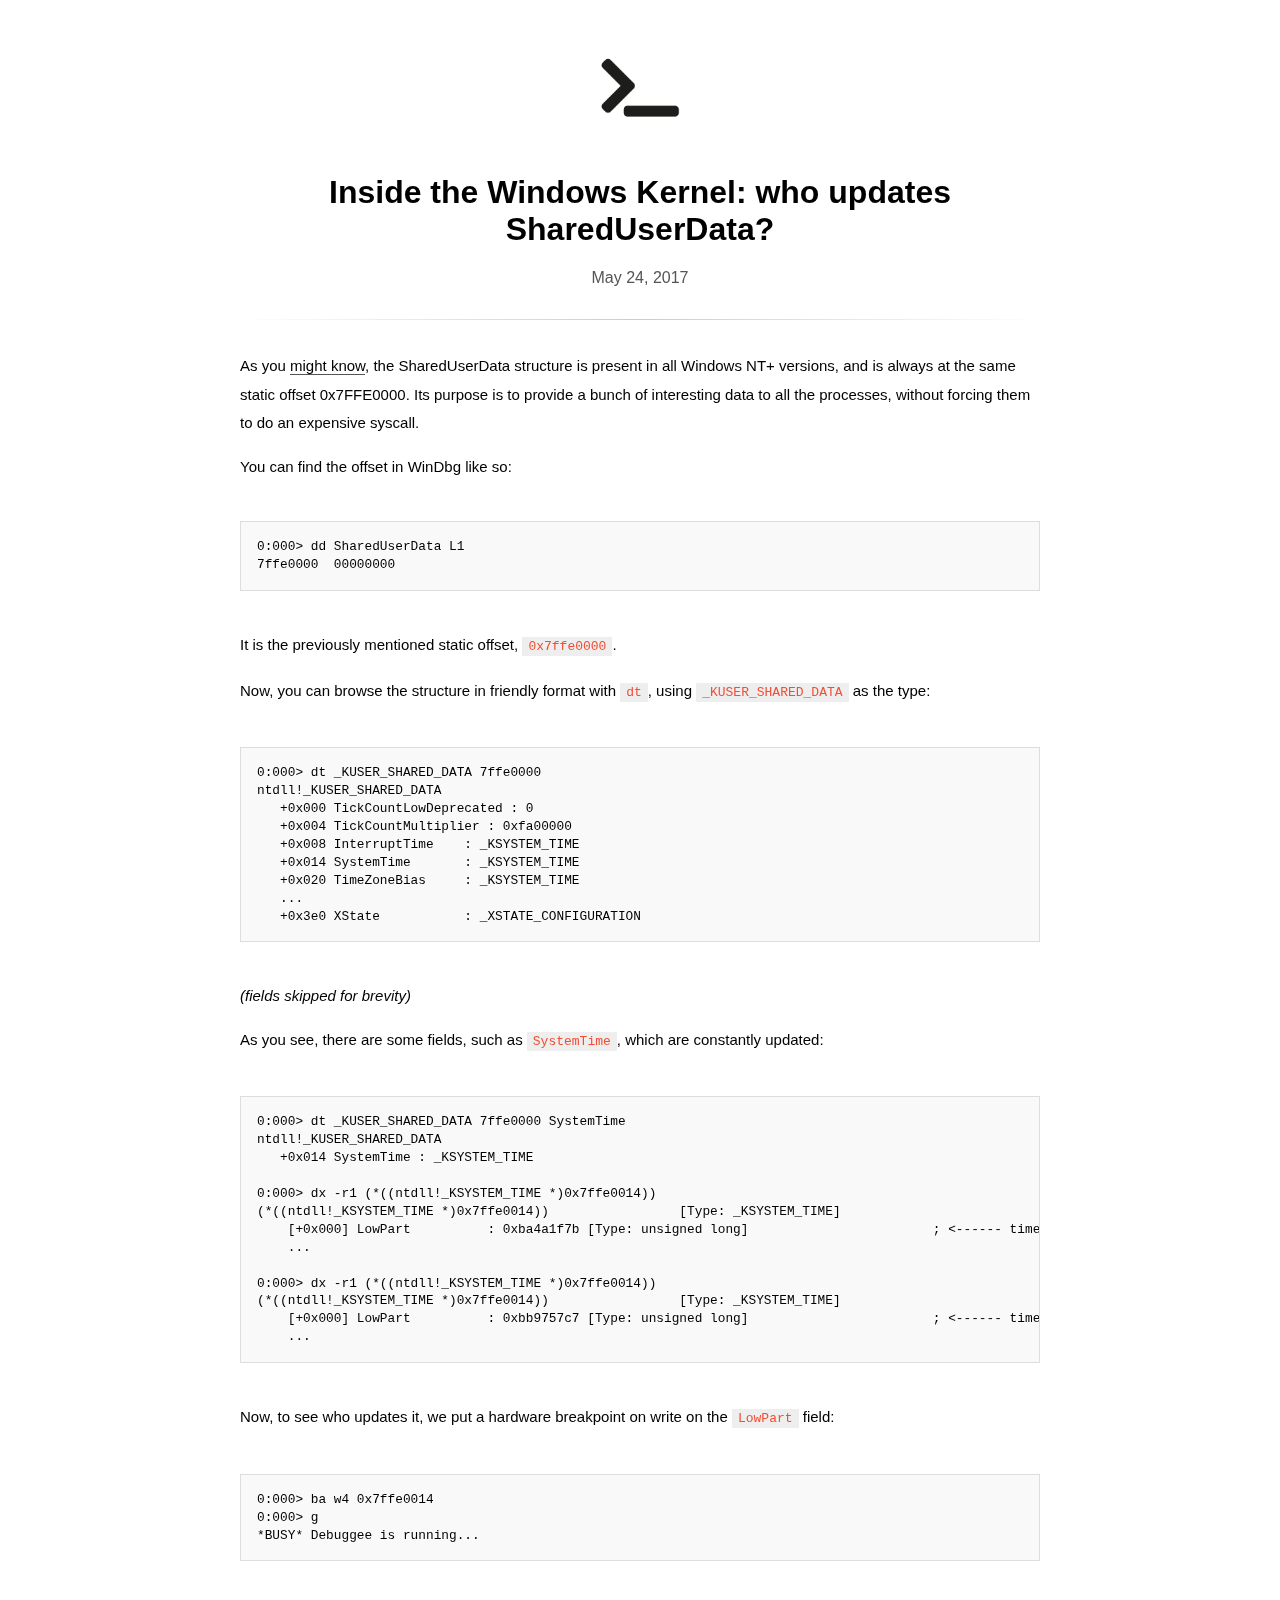
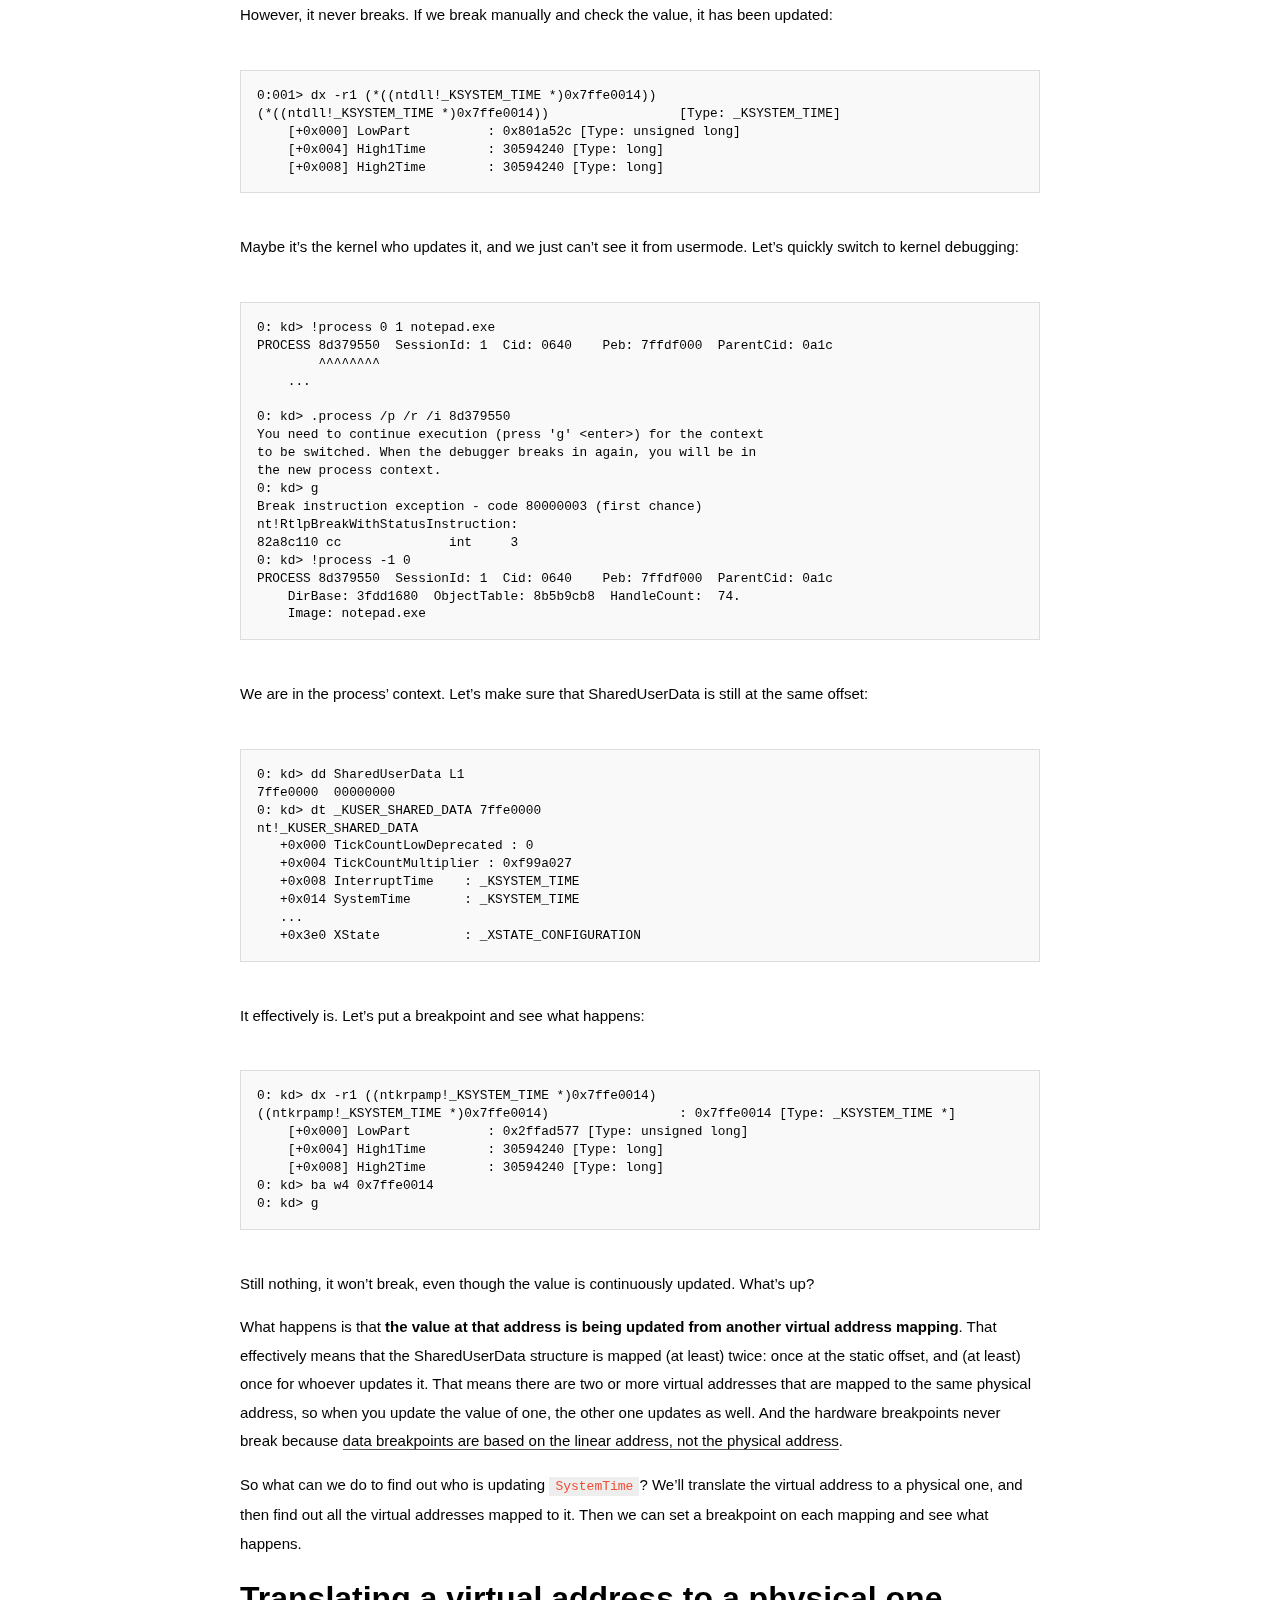
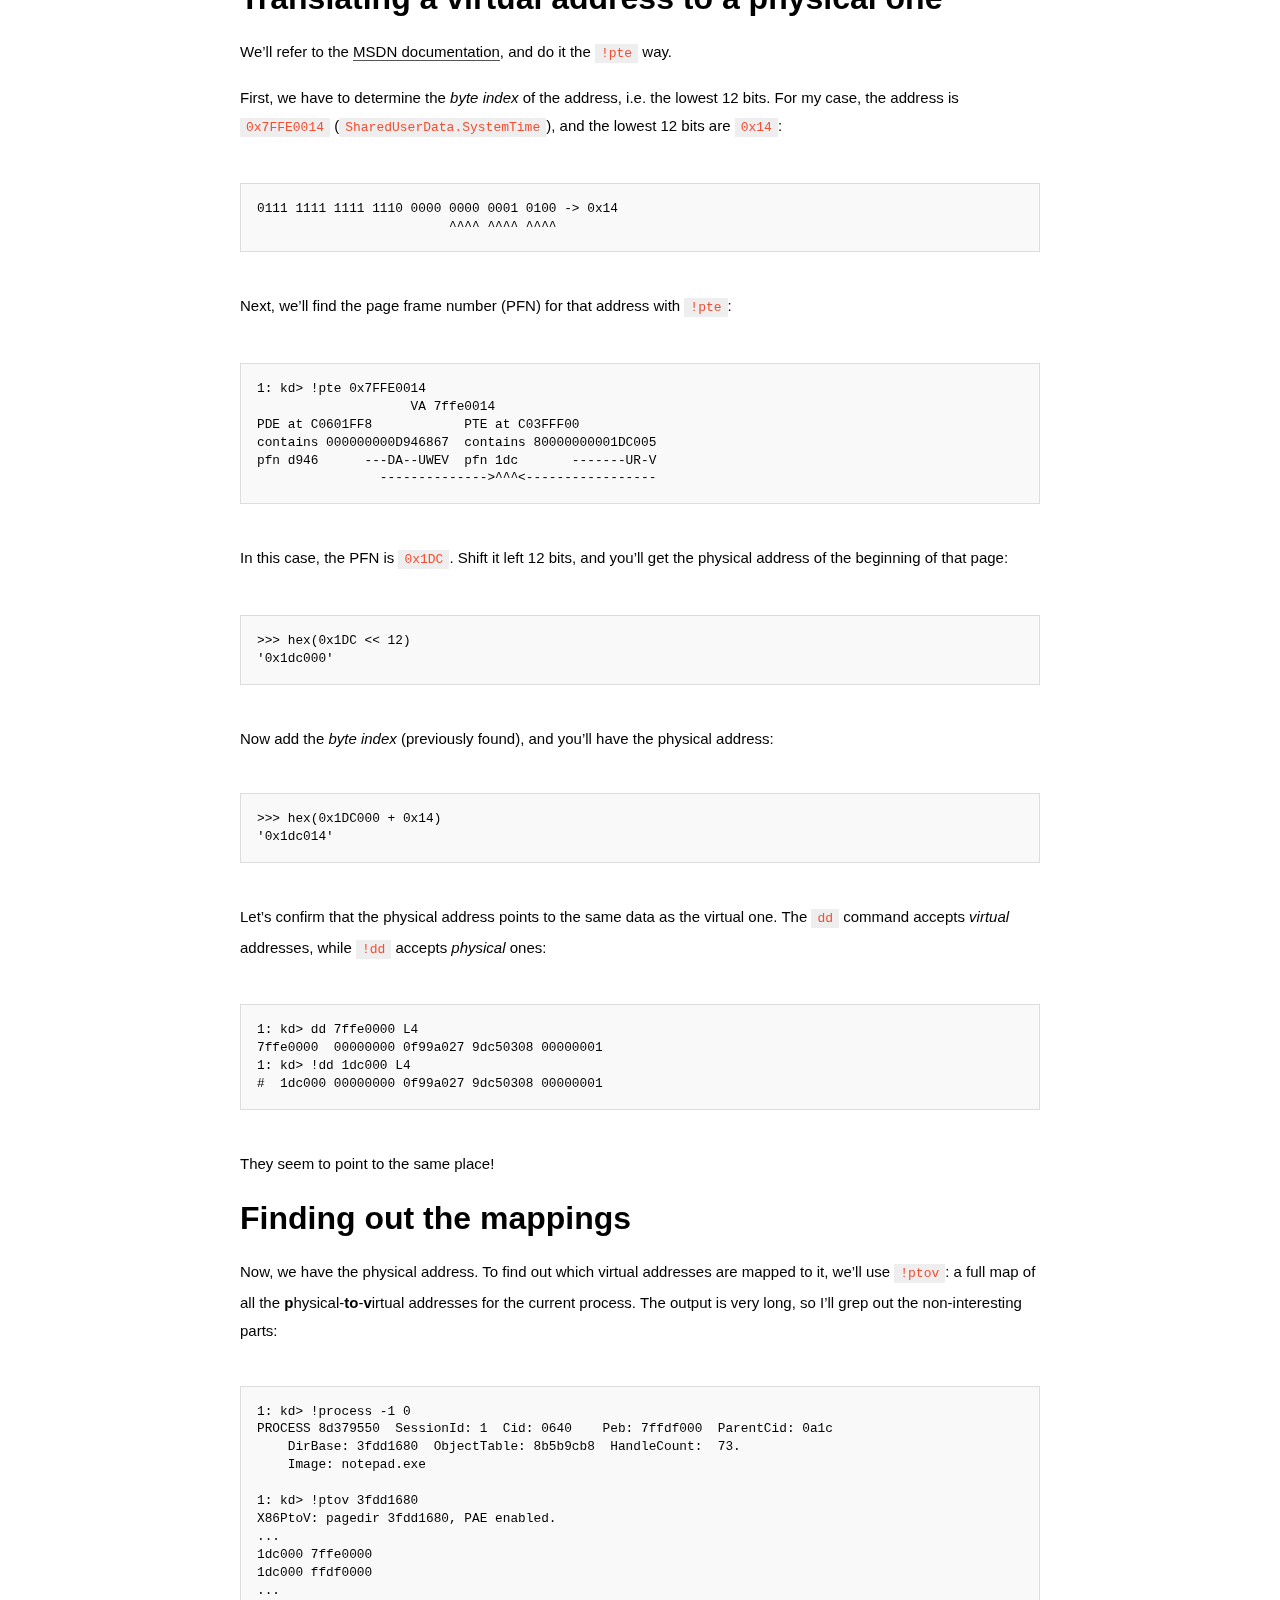
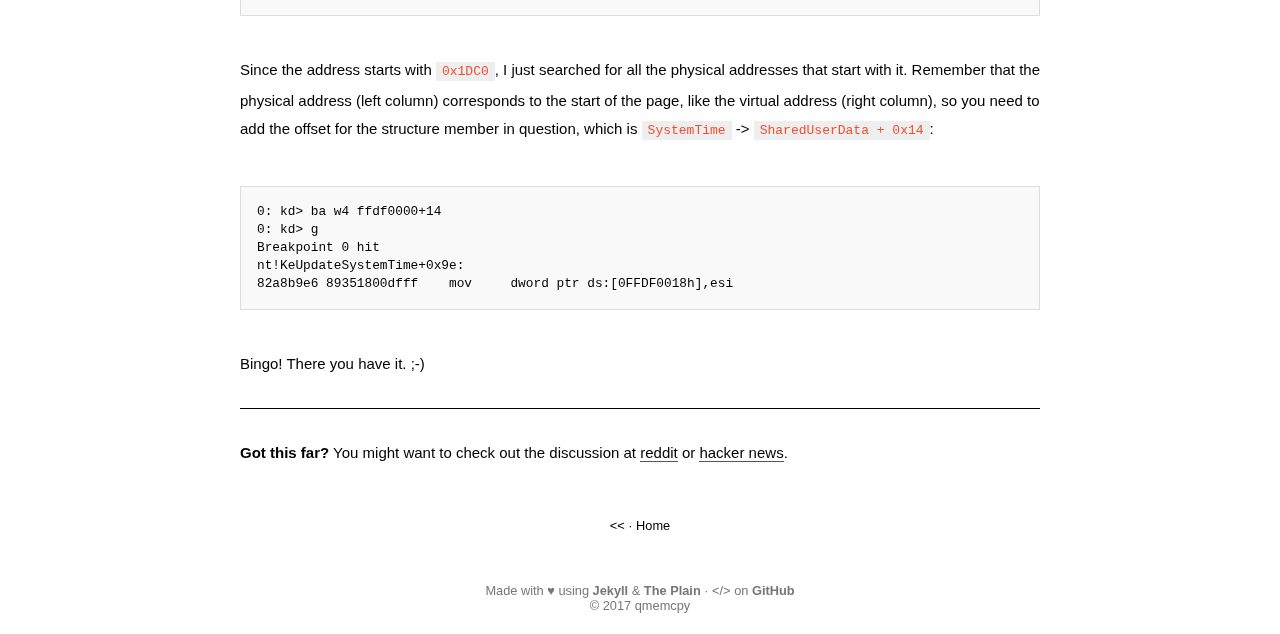
<file: post/inside-windows-kernel-who-updates-shareduserdata.html>
<!DOCTYPE html>
<html lang="en">

	<head>
		<meta charset="utf-8">
<meta http-equiv="X-UA-Compatible" content="IE=edge">
<meta name="viewport" content="width=device-width, initial-scale=1" />


	<title>Inside the Windows Kernel: who updates SharedUserData?</title>


<meta name="twitter:card" content="summary" />
<meta name="twitter:site" content="@" />
<meta name="twitter:title" content="Inside the Windows Kernel: who updates SharedUserData?" />
<meta name="twitter:description" content="As you might know, the SharedUserData structure is present in all Windows NT+ versions, and is always at the same static offset 0x7FFE0000.Its purpose is to provide a bunch of interesting data to a...">

<meta name="description" content="As you might know, the SharedUserData structure is present in all Windows NT+ versions, and is always at the same static offset 0x7FFE0000.Its purpose is to ...">


	<meta name="google-site-verification" content="epFgX0s_0RM3CdjwFcsewfXzPov2g8s9ZBOLyaIUH-o">


<link rel="icon" href="/assets/favicon.png">
<link rel="apple-touch-icon" href="/assets/touch-icon.png">
<link href="https://fonts.googleapis.com/css?family=Karla" rel="stylesheet">
<link rel="stylesheet" href="/assets/core.css">
<link rel="canonical" href="/post/inside-windows-kernel-who-updates-shareduserdata">
<link rel="alternate" type="application/atom+xml" title="qmemcpy - random bits of reverse engineering" href="/feed.xml" />



   
	</head>

	<body>

		<aside class="logo">

	
	

	<a href="/">
		<img src="/assets/command_line.png" class="gravatar">
	</a>

</aside>


		<main>
			<article>

	<div class="center">
		<h1>Inside the Windows Kernel: who updates SharedUserData?</h1>
		<time>May 24, 2017</time>
	</div>

	<div class="divider"></div>

	<p>As you <a href="http://uninformed.org/index.cgi?v=2&amp;a=2&amp;p=15">might know</a>, the SharedUserData structure is present in all Windows NT+ versions, and is always at the same static offset 0x7FFE0000.
Its purpose is to provide a bunch of interesting data to all the processes, without forcing them to do an expensive syscall.</p>

<p>You can find the offset in WinDbg like so:</p>

<div class="highlighter-rouge"><pre class="highlight"><code>0:000&gt; dd SharedUserData L1
7ffe0000  00000000
</code></pre>
</div>

<p>It is the previously mentioned static offset, <code class="highlighter-rouge">0x7ffe0000</code>.</p>

<p>Now, you can browse the structure in friendly format with <code class="highlighter-rouge">dt</code>, using <code class="highlighter-rouge">_KUSER_SHARED_DATA</code> as the type:</p>

<div class="highlighter-rouge"><pre class="highlight"><code>0:000&gt; dt _KUSER_SHARED_DATA 7ffe0000
ntdll!_KUSER_SHARED_DATA
   +0x000 TickCountLowDeprecated : 0
   +0x004 TickCountMultiplier : 0xfa00000
   +0x008 InterruptTime    : _KSYSTEM_TIME
   +0x014 SystemTime       : _KSYSTEM_TIME
   +0x020 TimeZoneBias     : _KSYSTEM_TIME
   ...
   +0x3e0 XState           : _XSTATE_CONFIGURATION
</code></pre>
</div>

<p><em>(fields skipped for brevity)</em></p>

<p>As you see, there are some fields, such as <code class="highlighter-rouge">SystemTime</code>, which are constantly updated:</p>

<div class="highlighter-rouge"><pre class="highlight"><code>0:000&gt; dt _KUSER_SHARED_DATA 7ffe0000 SystemTime
ntdll!_KUSER_SHARED_DATA
   +0x014 SystemTime : _KSYSTEM_TIME

0:000&gt; dx -r1 (*((ntdll!_KSYSTEM_TIME *)0x7ffe0014))
(*((ntdll!_KSYSTEM_TIME *)0x7ffe0014))                 [Type: _KSYSTEM_TIME]
    [+0x000] LowPart          : 0xba4a1f7b [Type: unsigned long] 			; &lt;------ time
    ...

0:000&gt; dx -r1 (*((ntdll!_KSYSTEM_TIME *)0x7ffe0014))
(*((ntdll!_KSYSTEM_TIME *)0x7ffe0014))                 [Type: _KSYSTEM_TIME]
    [+0x000] LowPart          : 0xbb9757c7 [Type: unsigned long]			; &lt;------ time
    ...
</code></pre>
</div>

<p>Now, to see who updates it, we put a hardware breakpoint on write on the <code class="highlighter-rouge">LowPart</code> field:</p>

<div class="highlighter-rouge"><pre class="highlight"><code>0:000&gt; ba w4 0x7ffe0014
0:000&gt; g
*BUSY* Debuggee is running...
</code></pre>
</div>

<p>However, it never breaks. If we break manually and check the value, it has been updated:</p>

<div class="highlighter-rouge"><pre class="highlight"><code>0:001&gt; dx -r1 (*((ntdll!_KSYSTEM_TIME *)0x7ffe0014))
(*((ntdll!_KSYSTEM_TIME *)0x7ffe0014))                 [Type: _KSYSTEM_TIME]
    [+0x000] LowPart          : 0x801a52c [Type: unsigned long]
    [+0x004] High1Time        : 30594240 [Type: long]
    [+0x008] High2Time        : 30594240 [Type: long]
</code></pre>
</div>

<p>Maybe it’s the kernel who updates it, and we just can’t see it from usermode. Let’s quickly switch to kernel debugging:</p>

<div class="highlighter-rouge"><pre class="highlight"><code>0: kd&gt; !process 0 1 notepad.exe
PROCESS 8d379550  SessionId: 1  Cid: 0640    Peb: 7ffdf000  ParentCid: 0a1c
        ^^^^^^^^
    ...

0: kd&gt; .process /p /r /i 8d379550
You need to continue execution (press 'g' &lt;enter&gt;) for the context
to be switched. When the debugger breaks in again, you will be in
the new process context.
0: kd&gt; g
Break instruction exception - code 80000003 (first chance)
nt!RtlpBreakWithStatusInstruction:
82a8c110 cc              int     3
0: kd&gt; !process -1 0
PROCESS 8d379550  SessionId: 1  Cid: 0640    Peb: 7ffdf000  ParentCid: 0a1c
    DirBase: 3fdd1680  ObjectTable: 8b5b9cb8  HandleCount:  74.
    Image: notepad.exe
</code></pre>
</div>

<p>We are in the process’ context. Let’s make sure that SharedUserData is still at the same offset:</p>

<div class="highlighter-rouge"><pre class="highlight"><code>0: kd&gt; dd SharedUserData L1
7ffe0000  00000000
0: kd&gt; dt _KUSER_SHARED_DATA 7ffe0000
nt!_KUSER_SHARED_DATA
   +0x000 TickCountLowDeprecated : 0
   +0x004 TickCountMultiplier : 0xf99a027
   +0x008 InterruptTime    : _KSYSTEM_TIME
   +0x014 SystemTime       : _KSYSTEM_TIME
   ...
   +0x3e0 XState           : _XSTATE_CONFIGURATION
</code></pre>
</div>

<p>It effectively is. Let’s put a breakpoint and see what happens:</p>

<div class="highlighter-rouge"><pre class="highlight"><code>0: kd&gt; dx -r1 ((ntkrpamp!_KSYSTEM_TIME *)0x7ffe0014)
((ntkrpamp!_KSYSTEM_TIME *)0x7ffe0014)                 : 0x7ffe0014 [Type: _KSYSTEM_TIME *]
    [+0x000] LowPart          : 0x2ffad577 [Type: unsigned long]
    [+0x004] High1Time        : 30594240 [Type: long]
    [+0x008] High2Time        : 30594240 [Type: long]
0: kd&gt; ba w4 0x7ffe0014
0: kd&gt; g
</code></pre>
</div>

<p>Still nothing, it won’t break, even though the value is continuously updated. What’s up?</p>

<p>What happens is that <strong>the value at that address is being updated from another virtual address mapping</strong>. That effectively means that the SharedUserData structure
is mapped (at least) twice: once at the static offset, and (at least) once for whoever updates it. That means there are two or more virtual addresses
that are mapped to the same physical address, so when you update the value of one, the other one updates as well. And the hardware breakpoints never break because
<a href="https://blogs.msdn.microsoft.com/oldnewthing/20080509-00/?p=22383">data breakpoints are based on the linear address, not the physical address</a>.</p>

<p>So what can we do to find out who is updating <code class="highlighter-rouge">SystemTime</code>? We’ll translate the virtual address to a physical one, and then find out all the virtual addresses
mapped to it. Then we can set a breakpoint on each mapping and see what happens.</p>

<h1 id="translating-a-virtual-address-to-a-physical-one">Translating a virtual address to a physical one</h1>

<p>We’ll refer to the <a href="https://msdn.microsoft.com/en-us/windows/hardware/ff539310.aspx">MSDN documentation</a>, and do it the <code class="highlighter-rouge">!pte</code> way.</p>

<p>First, we have to determine the <em>byte index</em> of the address, i.e. the lowest 12 bits. For my case, the address is <code class="highlighter-rouge">0x7FFE0014</code> (<code class="highlighter-rouge">SharedUserData.SystemTime</code>), and the
lowest 12 bits are <code class="highlighter-rouge">0x14</code>:</p>

<div class="highlighter-rouge"><pre class="highlight"><code>0111 1111 1111 1110 0000 0000 0001 0100 -&gt; 0x14
                         ^^^^ ^^^^ ^^^^
</code></pre>
</div>

<p>Next, we’ll find the page frame number (PFN) for that address with <code class="highlighter-rouge">!pte</code>:</p>

<div class="highlighter-rouge"><pre class="highlight"><code>1: kd&gt; !pte 0x7FFE0014
                    VA 7ffe0014
PDE at C0601FF8            PTE at C03FFF00
contains 000000000D946867  contains 80000000001DC005
pfn d946      ---DA--UWEV  pfn 1dc       -------UR-V
                --------------&gt;^^^&lt;-----------------
</code></pre>
</div>

<p>In this case, the PFN is <code class="highlighter-rouge">0x1DC</code>. Shift it left 12 bits, and you’ll get the physical address of the beginning of that page:</p>

<div class="highlighter-rouge"><pre class="highlight"><code>&gt;&gt;&gt; hex(0x1DC &lt;&lt; 12)
'0x1dc000'
</code></pre>
</div>

<p>Now add the <em>byte index</em> (previously found), and you’ll have the physical address:</p>

<div class="highlighter-rouge"><pre class="highlight"><code>&gt;&gt;&gt; hex(0x1DC000 + 0x14)
'0x1dc014'
</code></pre>
</div>

<p>Let’s confirm that the physical address points to the same data as the virtual one. The <code class="highlighter-rouge">dd</code> command accepts <em>virtual</em> addresses,
while <code class="highlighter-rouge">!dd</code> accepts <em>physical</em> ones:</p>

<div class="highlighter-rouge"><pre class="highlight"><code>1: kd&gt; dd 7ffe0000 L4
7ffe0000  00000000 0f99a027 9dc50308 00000001
1: kd&gt; !dd 1dc000 L4
#  1dc000 00000000 0f99a027 9dc50308 00000001
</code></pre>
</div>

<p>They seem to point to the same place!</p>

<h1 id="finding-out-the-mappings">Finding out the mappings</h1>

<p>Now, we have the physical address. To find out which virtual addresses are mapped to it, we’ll use <code class="highlighter-rouge">!ptov</code>:
a full map of all the <strong>p</strong>hysical-<strong>to</strong>-<strong>v</strong>irtual addresses for the current process. The output is very long,
so I’ll grep out the non-interesting parts:</p>

<div class="highlighter-rouge"><pre class="highlight"><code>1: kd&gt; !process -1 0
PROCESS 8d379550  SessionId: 1  Cid: 0640    Peb: 7ffdf000  ParentCid: 0a1c
    DirBase: 3fdd1680  ObjectTable: 8b5b9cb8  HandleCount:  73.
    Image: notepad.exe

1: kd&gt; !ptov 3fdd1680  
X86PtoV: pagedir 3fdd1680, PAE enabled.
...
1dc000 7ffe0000
1dc000 ffdf0000
...
</code></pre>
</div>

<p>Since the address starts with <code class="highlighter-rouge">0x1DC0</code>, I just searched for all the physical addresses that start with it. Remember that the physical address
(left column) corresponds to the start of the page, like the virtual address (right column), so you need to add the offset for the structure
member in question, which is <code class="highlighter-rouge">SystemTime</code> -&gt; <code class="highlighter-rouge">SharedUserData + 0x14</code>:</p>

<div class="highlighter-rouge"><pre class="highlight"><code>0: kd&gt; ba w4 ffdf0000+14
0: kd&gt; g
Breakpoint 0 hit
nt!KeUpdateSystemTime+0x9e:
82a8b9e6 89351800dfff    mov     dword ptr ds:[0FFDF0018h],esi
</code></pre>
</div>

<p>Bingo! There you have it. ;-)</p>

<hr />

<p><strong>Got this far?</strong> You might want to check out the discussion at <a href="https://www.reddit.com/r/ReverseEngineering/comments/6d5akq/who_updates_shareduserdata/">reddit</a> or <a href="https://news.ycombinator.com/item?id=14413758">hacker news</a>.</p>


</article>

<div class="page-navigation">
	
    <a class="next" href="/post/ida-series-1-hex-rays" title="NEXT: IDA series, part 1: the Hex-Rays decompiler">&lt;&lt;</a>
		<span> &middot; </span>
  
		<a class="home" href="/" title="Back to Homepage">Home</a>
  
</div>

		</main>

		<div class="footer">
  <span class="block">Made with &hearts; using <a href="http://jekyllrb.com/">Jekyll</a> &amp; <a href="https://github.com/heiswayi/the-plain" title="The Plain theme by Heiswayi Nrird">The Plain</a> &middot; &lt;/&gt; on <a href="https://github.com/qmemcpy" title="Hosted on GitHub">GitHub</a></span>
  <span class="block">&copy; 2017 qmemcpy</span>
</div>

		<script>
  (function(i,s,o,g,r,a,m){i['GoogleAnalyticsObject']=r;i[r]=i[r]||function(){
  (i[r].q=i[r].q||[]).push(arguments)},i[r].l=1*new Date();a=s.createElement(o),
  m=s.getElementsByTagName(o)[0];a.async=1;a.src=g;m.parentNode.insertBefore(a,m)
  })(window,document,'script','https://www.google-analytics.com/analytics.js','ga');

  ga('create', 'UA-99919043-1', 'auto');
  ga('send', 'pageview');

</script>


	</body>

</html>
</file>
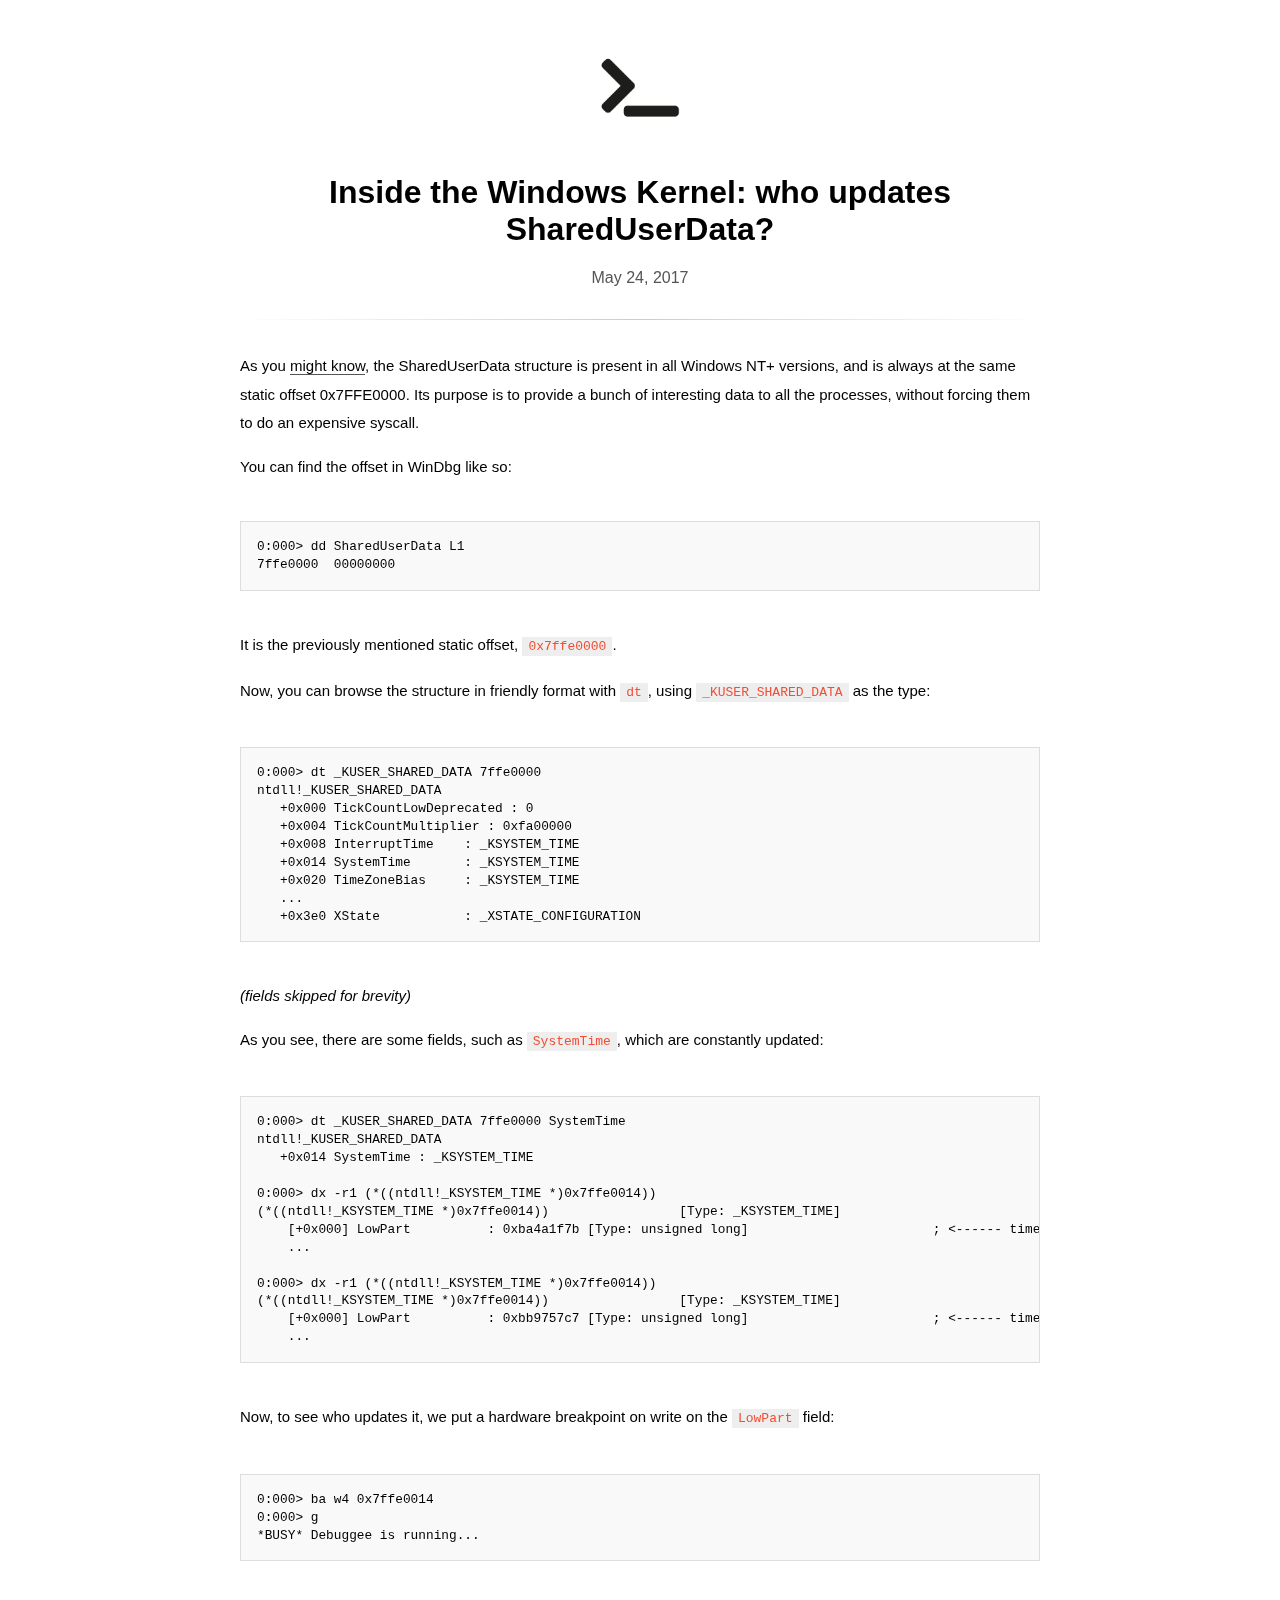
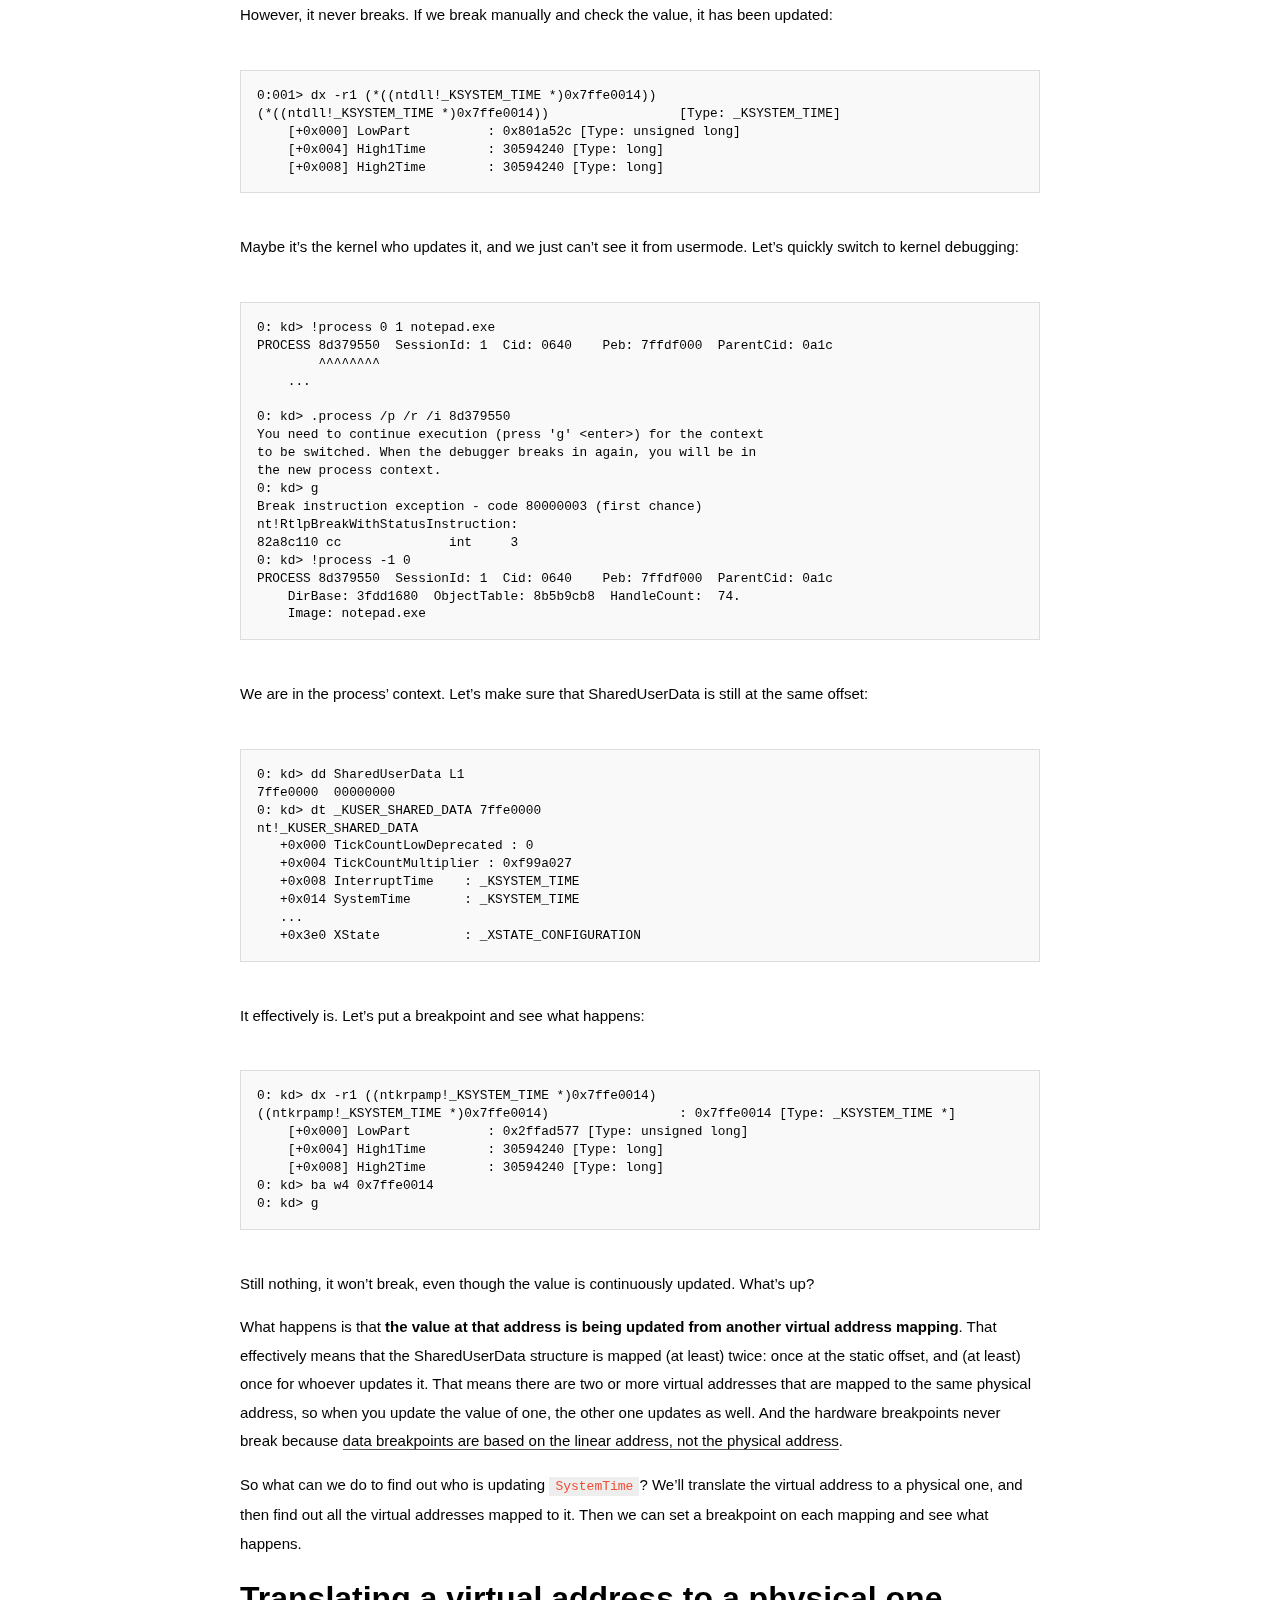
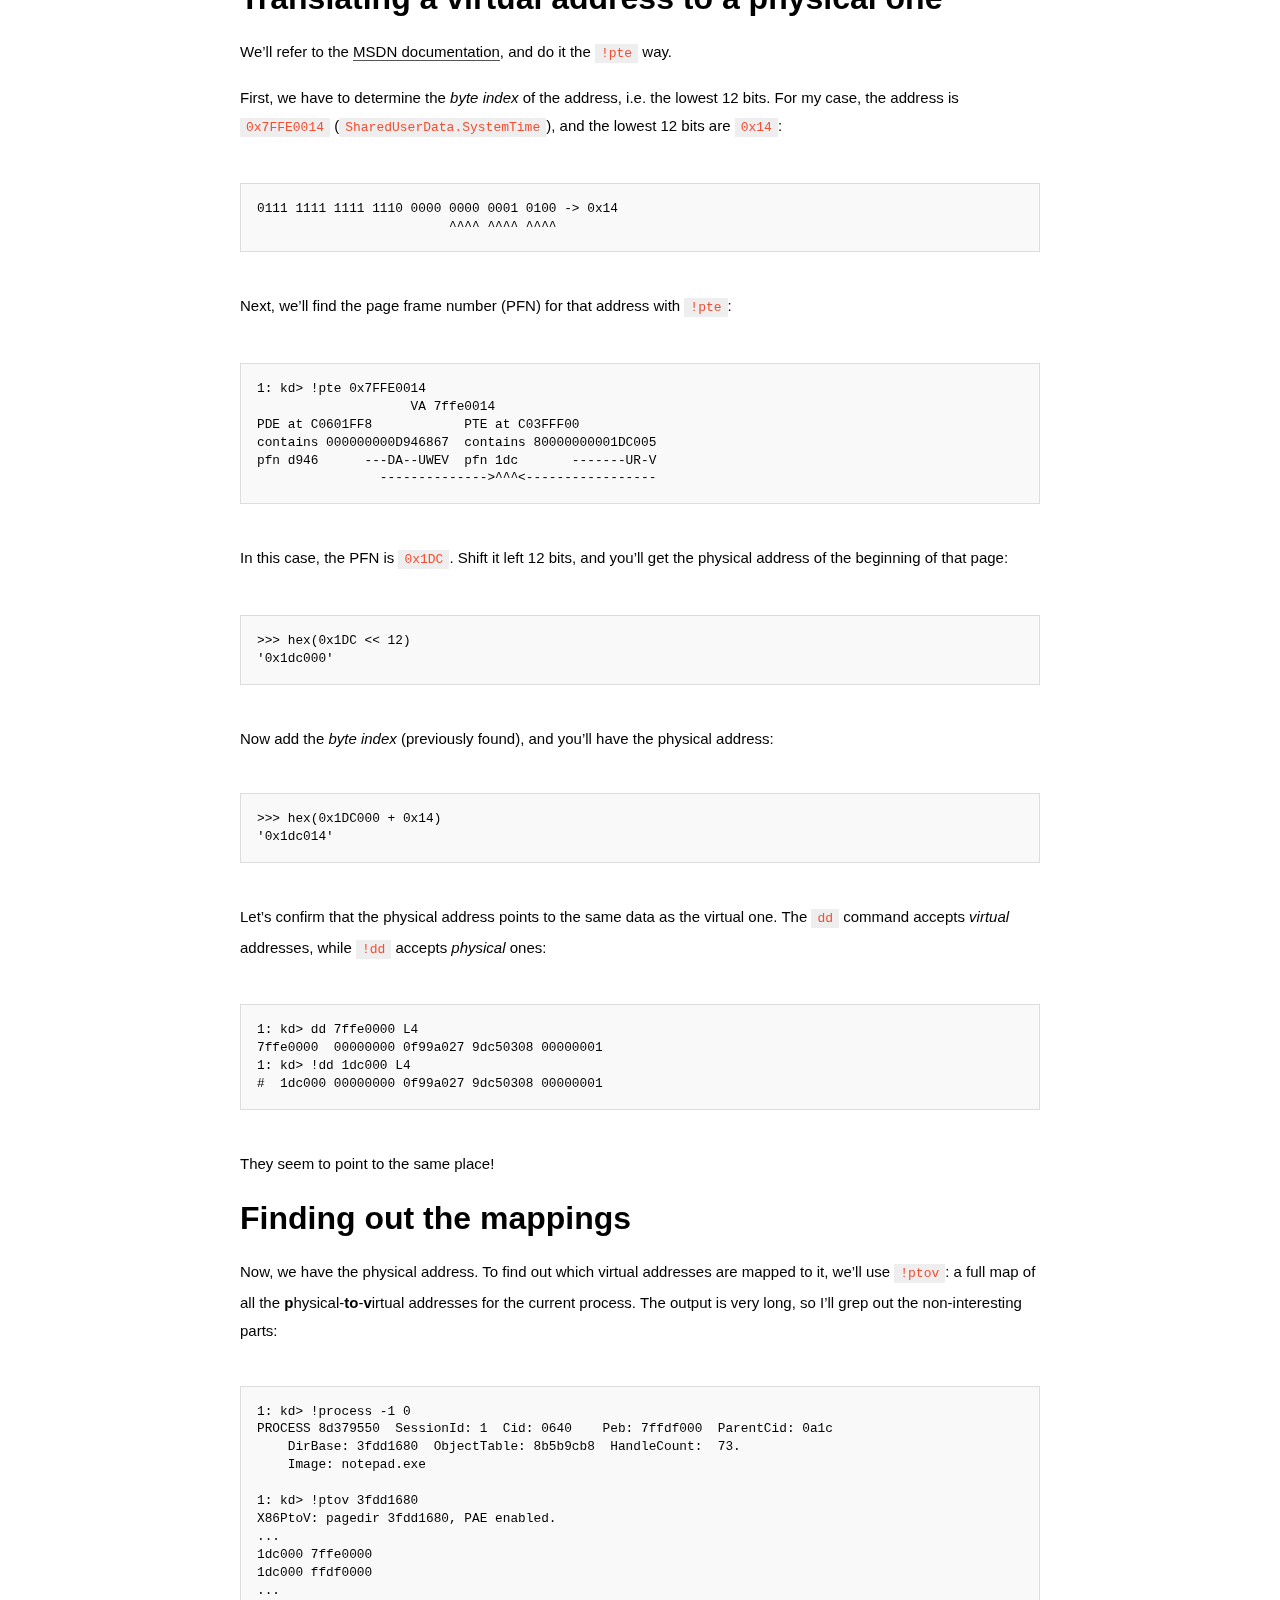
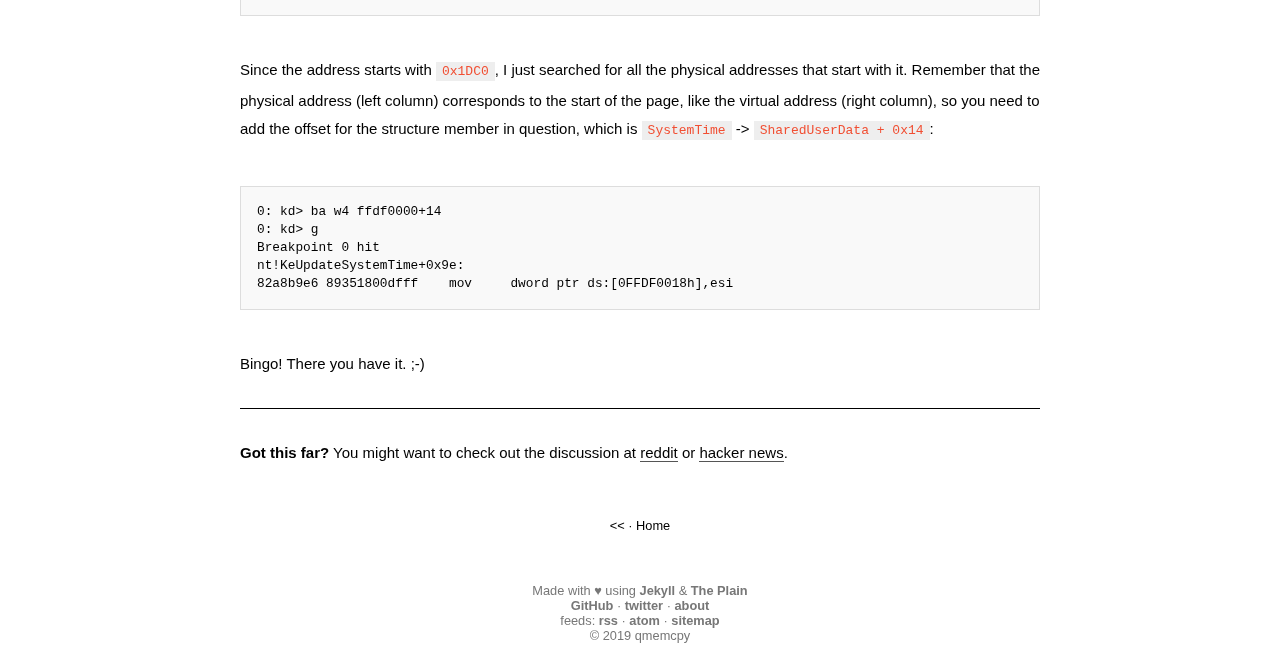
<file: post/who-updates-shareduserdata.html>
<!DOCTYPE html>
<html lang="en">

	<head>
		<meta charset="utf-8">
<meta http-equiv="X-UA-Compatible" content="IE=edge">
<meta name="viewport" content="width=device-width, initial-scale=1" />


	<title>Inside the Windows Kernel: who updates SharedUserData?</title>


<meta name="twitter:card" content="summary" />
<meta name="twitter:site" content="@qmemcpy" />
<meta name="twitter:title" content="Inside the Windows Kernel: who updates SharedUserData?" />
<meta name="twitter:description" content="As you might know, the SharedUserData structure is present in all Windows NT+ versions, and is always at the same static offset 0x7FFE0000.Its purpose is to provide a bunch of interesting data to a...">

<meta name="description" content="As you might know, the SharedUserData structure is present in all Windows NT+ versions, and is always at the same static offset 0x7FFE0000.Its purpose is to ...">


	<meta name="google-site-verification" content="epFgX0s_0RM3CdjwFcsewfXzPov2g8s9ZBOLyaIUH-o">


<link rel="icon" href="/assets/favicon.png">
<link rel="apple-touch-icon" href="/assets/touch-icon.png">
<link href="https://fonts.googleapis.com/css?family=Karla" rel="stylesheet">
<link rel="stylesheet" href="/assets/core.css">
<link rel="canonical" href="/post/who-updates-shareduserdata">
<link rel="alternate" type="application/atom+xml" title="qmemcpy - random bits of reverse engineering" href="/feed.xml" />





<!-- Begin Jekyll SEO tag v2.3.0 -->
<meta property="og:title" content="Inside the Windows Kernel: who updates SharedUserData?" />
<meta name="author" content="qmempcy" />
<meta property="og:locale" content="en_US" />
<meta name="description" content="As you might know, the SharedUserData structure is present in all Windows NT+ versions, and is always at the same static offset 0x7FFE0000. Its purpose is to provide a bunch of interesting data to all the processes, without forcing them to do an expensive syscall. You can find the offset in WinDbg like so: 0:000&gt; dd SharedUserData L1 7ffe0000 00000000 It is the previously mentioned static offset, 0x7ffe0000. Now, you can browse the structure in friendly format with dt, using _KUSER_SHARED_DATA as the type: 0:000&gt; dt _KUSER_SHARED_DATA 7ffe0000 ntdll!_KUSER_SHARED_DATA +0x000 TickCountLowDeprecated : 0 +0x004 TickCountMultiplier : 0xfa00000 +0x008 InterruptTime : _KSYSTEM_TIME +0x014 SystemTime : _KSYSTEM_TIME +0x020 TimeZoneBias : _KSYSTEM_TIME ... +0x3e0 XState : _XSTATE_CONFIGURATION (fields skipped for brevity) As you see, there are some fields, such as SystemTime, which are constantly updated: 0:000&gt; dt _KUSER_SHARED_DATA 7ffe0000 SystemTime ntdll!_KUSER_SHARED_DATA +0x014 SystemTime : _KSYSTEM_TIME 0:000&gt; dx -r1 (*((ntdll!_KSYSTEM_TIME *)0x7ffe0014)) (*((ntdll!_KSYSTEM_TIME *)0x7ffe0014)) [Type: _KSYSTEM_TIME] [+0x000] LowPart : 0xba4a1f7b [Type: unsigned long] ; &lt;------ time ... 0:000&gt; dx -r1 (*((ntdll!_KSYSTEM_TIME *)0x7ffe0014)) (*((ntdll!_KSYSTEM_TIME *)0x7ffe0014)) [Type: _KSYSTEM_TIME] [+0x000] LowPart : 0xbb9757c7 [Type: unsigned long] ; &lt;------ time ... Now, to see who updates it, we put a hardware breakpoint on write on the LowPart field: 0:000&gt; ba w4 0x7ffe0014 0:000&gt; g *BUSY* Debuggee is running... However, it never breaks. If we break manually and check the value, it has been updated: 0:001&gt; dx -r1 (*((ntdll!_KSYSTEM_TIME *)0x7ffe0014)) (*((ntdll!_KSYSTEM_TIME *)0x7ffe0014)) [Type: _KSYSTEM_TIME] [+0x000] LowPart : 0x801a52c [Type: unsigned long] [+0x004] High1Time : 30594240 [Type: long] [+0x008] High2Time : 30594240 [Type: long] Maybe it’s the kernel who updates it, and we just can’t see it from usermode. Let’s quickly switch to kernel debugging: 0: kd&gt; !process 0 1 notepad.exe PROCESS 8d379550 SessionId: 1 Cid: 0640 Peb: 7ffdf000 ParentCid: 0a1c ^^^^^^^^ ... 0: kd&gt; .process /p /r /i 8d379550 You need to continue execution (press &#39;g&#39; &lt;enter&gt;) for the context to be switched. When the debugger breaks in again, you will be in the new process context. 0: kd&gt; g Break instruction exception - code 80000003 (first chance) nt!RtlpBreakWithStatusInstruction: 82a8c110 cc int 3 0: kd&gt; !process -1 0 PROCESS 8d379550 SessionId: 1 Cid: 0640 Peb: 7ffdf000 ParentCid: 0a1c DirBase: 3fdd1680 ObjectTable: 8b5b9cb8 HandleCount: 74. Image: notepad.exe We are in the process’ context. Let’s make sure that SharedUserData is still at the same offset: 0: kd&gt; dd SharedUserData L1 7ffe0000 00000000 0: kd&gt; dt _KUSER_SHARED_DATA 7ffe0000 nt!_KUSER_SHARED_DATA +0x000 TickCountLowDeprecated : 0 +0x004 TickCountMultiplier : 0xf99a027 +0x008 InterruptTime : _KSYSTEM_TIME +0x014 SystemTime : _KSYSTEM_TIME ... +0x3e0 XState : _XSTATE_CONFIGURATION It effectively is. Let’s put a breakpoint and see what happens: 0: kd&gt; dx -r1 ((ntkrpamp!_KSYSTEM_TIME *)0x7ffe0014) ((ntkrpamp!_KSYSTEM_TIME *)0x7ffe0014) : 0x7ffe0014 [Type: _KSYSTEM_TIME *] [+0x000] LowPart : 0x2ffad577 [Type: unsigned long] [+0x004] High1Time : 30594240 [Type: long] [+0x008] High2Time : 30594240 [Type: long] 0: kd&gt; ba w4 0x7ffe0014 0: kd&gt; g Still nothing, it won’t break, even though the value is continuously updated. What’s up? What happens is that the value at that address is being updated from another virtual address mapping. That effectively means that the SharedUserData structure is mapped (at least) twice: once at the static offset, and (at least) once for whoever updates it. That means there are two or more virtual addresses that are mapped to the same physical address, so when you update the value of one, the other one updates as well. And the hardware breakpoints never break because data breakpoints are based on the linear address, not the physical address. So what can we do to find out who is updating SystemTime? We’ll translate the virtual address to a physical one, and then find out all the virtual addresses mapped to it. Then we can set a breakpoint on each mapping and see what happens. Translating a virtual address to a physical one We’ll refer to the MSDN documentation, and do it the !pte way. First, we have to determine the byte index of the address, i.e. the lowest 12 bits. For my case, the address is 0x7FFE0014 (SharedUserData.SystemTime), and the lowest 12 bits are 0x14: 0111 1111 1111 1110 0000 0000 0001 0100 -&gt; 0x14 ^^^^ ^^^^ ^^^^ Next, we’ll find the page frame number (PFN) for that address with !pte: 1: kd&gt; !pte 0x7FFE0014 VA 7ffe0014 PDE at C0601FF8 PTE at C03FFF00 contains 000000000D946867 contains 80000000001DC005 pfn d946 ---DA--UWEV pfn 1dc -------UR-V --------------&gt;^^^&lt;----------------- In this case, the PFN is 0x1DC. Shift it left 12 bits, and you’ll get the physical address of the beginning of that page: &gt;&gt;&gt; hex(0x1DC &lt;&lt; 12) &#39;0x1dc000&#39; Now add the byte index (previously found), and you’ll have the physical address: &gt;&gt;&gt; hex(0x1DC000 + 0x14) &#39;0x1dc014&#39; Let’s confirm that the physical address points to the same data as the virtual one. The dd command accepts virtual addresses, while !dd accepts physical ones: 1: kd&gt; dd 7ffe0000 L4 7ffe0000 00000000 0f99a027 9dc50308 00000001 1: kd&gt; !dd 1dc000 L4 # 1dc000 00000000 0f99a027 9dc50308 00000001 They seem to point to the same place! Finding out the mappings Now, we have the physical address. To find out which virtual addresses are mapped to it, we’ll use !ptov: a full map of all the physical-to-virtual addresses for the current process. The output is very long, so I’ll grep out the non-interesting parts: 1: kd&gt; !process -1 0 PROCESS 8d379550 SessionId: 1 Cid: 0640 Peb: 7ffdf000 ParentCid: 0a1c DirBase: 3fdd1680 ObjectTable: 8b5b9cb8 HandleCount: 73. Image: notepad.exe 1: kd&gt; !ptov 3fdd1680 X86PtoV: pagedir 3fdd1680, PAE enabled. ... 1dc000 7ffe0000 1dc000 ffdf0000 ... Since the address starts with 0x1DC0, I just searched for all the physical addresses that start with it. Remember that the physical address (left column) corresponds to the start of the page, like the virtual address (right column), so you need to add the offset for the structure member in question, which is SystemTime -&gt; SharedUserData + 0x14: 0: kd&gt; ba w4 ffdf0000+14 0: kd&gt; g Breakpoint 0 hit nt!KeUpdateSystemTime+0x9e: 82a8b9e6 89351800dfff mov dword ptr ds:[0FFDF0018h],esi Bingo! There you have it. ;-) Got this far? You might want to check out the discussion at reddit or hacker news." />
<meta property="og:description" content="As you might know, the SharedUserData structure is present in all Windows NT+ versions, and is always at the same static offset 0x7FFE0000. Its purpose is to provide a bunch of interesting data to all the processes, without forcing them to do an expensive syscall. You can find the offset in WinDbg like so: 0:000&gt; dd SharedUserData L1 7ffe0000 00000000 It is the previously mentioned static offset, 0x7ffe0000. Now, you can browse the structure in friendly format with dt, using _KUSER_SHARED_DATA as the type: 0:000&gt; dt _KUSER_SHARED_DATA 7ffe0000 ntdll!_KUSER_SHARED_DATA +0x000 TickCountLowDeprecated : 0 +0x004 TickCountMultiplier : 0xfa00000 +0x008 InterruptTime : _KSYSTEM_TIME +0x014 SystemTime : _KSYSTEM_TIME +0x020 TimeZoneBias : _KSYSTEM_TIME ... +0x3e0 XState : _XSTATE_CONFIGURATION (fields skipped for brevity) As you see, there are some fields, such as SystemTime, which are constantly updated: 0:000&gt; dt _KUSER_SHARED_DATA 7ffe0000 SystemTime ntdll!_KUSER_SHARED_DATA +0x014 SystemTime : _KSYSTEM_TIME 0:000&gt; dx -r1 (*((ntdll!_KSYSTEM_TIME *)0x7ffe0014)) (*((ntdll!_KSYSTEM_TIME *)0x7ffe0014)) [Type: _KSYSTEM_TIME] [+0x000] LowPart : 0xba4a1f7b [Type: unsigned long] ; &lt;------ time ... 0:000&gt; dx -r1 (*((ntdll!_KSYSTEM_TIME *)0x7ffe0014)) (*((ntdll!_KSYSTEM_TIME *)0x7ffe0014)) [Type: _KSYSTEM_TIME] [+0x000] LowPart : 0xbb9757c7 [Type: unsigned long] ; &lt;------ time ... Now, to see who updates it, we put a hardware breakpoint on write on the LowPart field: 0:000&gt; ba w4 0x7ffe0014 0:000&gt; g *BUSY* Debuggee is running... However, it never breaks. If we break manually and check the value, it has been updated: 0:001&gt; dx -r1 (*((ntdll!_KSYSTEM_TIME *)0x7ffe0014)) (*((ntdll!_KSYSTEM_TIME *)0x7ffe0014)) [Type: _KSYSTEM_TIME] [+0x000] LowPart : 0x801a52c [Type: unsigned long] [+0x004] High1Time : 30594240 [Type: long] [+0x008] High2Time : 30594240 [Type: long] Maybe it’s the kernel who updates it, and we just can’t see it from usermode. Let’s quickly switch to kernel debugging: 0: kd&gt; !process 0 1 notepad.exe PROCESS 8d379550 SessionId: 1 Cid: 0640 Peb: 7ffdf000 ParentCid: 0a1c ^^^^^^^^ ... 0: kd&gt; .process /p /r /i 8d379550 You need to continue execution (press &#39;g&#39; &lt;enter&gt;) for the context to be switched. When the debugger breaks in again, you will be in the new process context. 0: kd&gt; g Break instruction exception - code 80000003 (first chance) nt!RtlpBreakWithStatusInstruction: 82a8c110 cc int 3 0: kd&gt; !process -1 0 PROCESS 8d379550 SessionId: 1 Cid: 0640 Peb: 7ffdf000 ParentCid: 0a1c DirBase: 3fdd1680 ObjectTable: 8b5b9cb8 HandleCount: 74. Image: notepad.exe We are in the process’ context. Let’s make sure that SharedUserData is still at the same offset: 0: kd&gt; dd SharedUserData L1 7ffe0000 00000000 0: kd&gt; dt _KUSER_SHARED_DATA 7ffe0000 nt!_KUSER_SHARED_DATA +0x000 TickCountLowDeprecated : 0 +0x004 TickCountMultiplier : 0xf99a027 +0x008 InterruptTime : _KSYSTEM_TIME +0x014 SystemTime : _KSYSTEM_TIME ... +0x3e0 XState : _XSTATE_CONFIGURATION It effectively is. Let’s put a breakpoint and see what happens: 0: kd&gt; dx -r1 ((ntkrpamp!_KSYSTEM_TIME *)0x7ffe0014) ((ntkrpamp!_KSYSTEM_TIME *)0x7ffe0014) : 0x7ffe0014 [Type: _KSYSTEM_TIME *] [+0x000] LowPart : 0x2ffad577 [Type: unsigned long] [+0x004] High1Time : 30594240 [Type: long] [+0x008] High2Time : 30594240 [Type: long] 0: kd&gt; ba w4 0x7ffe0014 0: kd&gt; g Still nothing, it won’t break, even though the value is continuously updated. What’s up? What happens is that the value at that address is being updated from another virtual address mapping. That effectively means that the SharedUserData structure is mapped (at least) twice: once at the static offset, and (at least) once for whoever updates it. That means there are two or more virtual addresses that are mapped to the same physical address, so when you update the value of one, the other one updates as well. And the hardware breakpoints never break because data breakpoints are based on the linear address, not the physical address. So what can we do to find out who is updating SystemTime? We’ll translate the virtual address to a physical one, and then find out all the virtual addresses mapped to it. Then we can set a breakpoint on each mapping and see what happens. Translating a virtual address to a physical one We’ll refer to the MSDN documentation, and do it the !pte way. First, we have to determine the byte index of the address, i.e. the lowest 12 bits. For my case, the address is 0x7FFE0014 (SharedUserData.SystemTime), and the lowest 12 bits are 0x14: 0111 1111 1111 1110 0000 0000 0001 0100 -&gt; 0x14 ^^^^ ^^^^ ^^^^ Next, we’ll find the page frame number (PFN) for that address with !pte: 1: kd&gt; !pte 0x7FFE0014 VA 7ffe0014 PDE at C0601FF8 PTE at C03FFF00 contains 000000000D946867 contains 80000000001DC005 pfn d946 ---DA--UWEV pfn 1dc -------UR-V --------------&gt;^^^&lt;----------------- In this case, the PFN is 0x1DC. Shift it left 12 bits, and you’ll get the physical address of the beginning of that page: &gt;&gt;&gt; hex(0x1DC &lt;&lt; 12) &#39;0x1dc000&#39; Now add the byte index (previously found), and you’ll have the physical address: &gt;&gt;&gt; hex(0x1DC000 + 0x14) &#39;0x1dc014&#39; Let’s confirm that the physical address points to the same data as the virtual one. The dd command accepts virtual addresses, while !dd accepts physical ones: 1: kd&gt; dd 7ffe0000 L4 7ffe0000 00000000 0f99a027 9dc50308 00000001 1: kd&gt; !dd 1dc000 L4 # 1dc000 00000000 0f99a027 9dc50308 00000001 They seem to point to the same place! Finding out the mappings Now, we have the physical address. To find out which virtual addresses are mapped to it, we’ll use !ptov: a full map of all the physical-to-virtual addresses for the current process. The output is very long, so I’ll grep out the non-interesting parts: 1: kd&gt; !process -1 0 PROCESS 8d379550 SessionId: 1 Cid: 0640 Peb: 7ffdf000 ParentCid: 0a1c DirBase: 3fdd1680 ObjectTable: 8b5b9cb8 HandleCount: 73. Image: notepad.exe 1: kd&gt; !ptov 3fdd1680 X86PtoV: pagedir 3fdd1680, PAE enabled. ... 1dc000 7ffe0000 1dc000 ffdf0000 ... Since the address starts with 0x1DC0, I just searched for all the physical addresses that start with it. Remember that the physical address (left column) corresponds to the start of the page, like the virtual address (right column), so you need to add the offset for the structure member in question, which is SystemTime -&gt; SharedUserData + 0x14: 0: kd&gt; ba w4 ffdf0000+14 0: kd&gt; g Breakpoint 0 hit nt!KeUpdateSystemTime+0x9e: 82a8b9e6 89351800dfff mov dword ptr ds:[0FFDF0018h],esi Bingo! There you have it. ;-) Got this far? You might want to check out the discussion at reddit or hacker news." />
<link rel="canonical" href="https://qmemcpy.io/post/who-updates-shareduserdata" />
<meta property="og:url" content="https://qmemcpy.io/post/who-updates-shareduserdata" />
<meta property="og:site_name" content="qmemcpy - random bits of reverse engineering" />
<meta property="og:type" content="article" />
<meta property="article:published_time" content="2017-05-24T03:07:40+02:00" />
<meta name="twitter:card" content="summary" />
<meta name="twitter:site" content="@qmemcpy" />
<meta name="twitter:creator" content="@qmemcpy" />
<script type="application/ld+json">
{"name":null,"description":"As you might know, the SharedUserData structure is present in all Windows NT+ versions, and is always at the same static offset 0x7FFE0000. Its purpose is to provide a bunch of interesting data to all the processes, without forcing them to do an expensive syscall. You can find the offset in WinDbg like so: 0:000&gt; dd SharedUserData L1 7ffe0000 00000000 It is the previously mentioned static offset, 0x7ffe0000. Now, you can browse the structure in friendly format with dt, using _KUSER_SHARED_DATA as the type: 0:000&gt; dt _KUSER_SHARED_DATA 7ffe0000 ntdll!_KUSER_SHARED_DATA +0x000 TickCountLowDeprecated : 0 +0x004 TickCountMultiplier : 0xfa00000 +0x008 InterruptTime : _KSYSTEM_TIME +0x014 SystemTime : _KSYSTEM_TIME +0x020 TimeZoneBias : _KSYSTEM_TIME ... +0x3e0 XState : _XSTATE_CONFIGURATION (fields skipped for brevity) As you see, there are some fields, such as SystemTime, which are constantly updated: 0:000&gt; dt _KUSER_SHARED_DATA 7ffe0000 SystemTime ntdll!_KUSER_SHARED_DATA +0x014 SystemTime : _KSYSTEM_TIME 0:000&gt; dx -r1 (*((ntdll!_KSYSTEM_TIME *)0x7ffe0014)) (*((ntdll!_KSYSTEM_TIME *)0x7ffe0014)) [Type: _KSYSTEM_TIME] [+0x000] LowPart : 0xba4a1f7b [Type: unsigned long] ; &lt;------ time ... 0:000&gt; dx -r1 (*((ntdll!_KSYSTEM_TIME *)0x7ffe0014)) (*((ntdll!_KSYSTEM_TIME *)0x7ffe0014)) [Type: _KSYSTEM_TIME] [+0x000] LowPart : 0xbb9757c7 [Type: unsigned long] ; &lt;------ time ... Now, to see who updates it, we put a hardware breakpoint on write on the LowPart field: 0:000&gt; ba w4 0x7ffe0014 0:000&gt; g *BUSY* Debuggee is running... However, it never breaks. If we break manually and check the value, it has been updated: 0:001&gt; dx -r1 (*((ntdll!_KSYSTEM_TIME *)0x7ffe0014)) (*((ntdll!_KSYSTEM_TIME *)0x7ffe0014)) [Type: _KSYSTEM_TIME] [+0x000] LowPart : 0x801a52c [Type: unsigned long] [+0x004] High1Time : 30594240 [Type: long] [+0x008] High2Time : 30594240 [Type: long] Maybe it’s the kernel who updates it, and we just can’t see it from usermode. Let’s quickly switch to kernel debugging: 0: kd&gt; !process 0 1 notepad.exe PROCESS 8d379550 SessionId: 1 Cid: 0640 Peb: 7ffdf000 ParentCid: 0a1c ^^^^^^^^ ... 0: kd&gt; .process /p /r /i 8d379550 You need to continue execution (press &#39;g&#39; &lt;enter&gt;) for the context to be switched. When the debugger breaks in again, you will be in the new process context. 0: kd&gt; g Break instruction exception - code 80000003 (first chance) nt!RtlpBreakWithStatusInstruction: 82a8c110 cc int 3 0: kd&gt; !process -1 0 PROCESS 8d379550 SessionId: 1 Cid: 0640 Peb: 7ffdf000 ParentCid: 0a1c DirBase: 3fdd1680 ObjectTable: 8b5b9cb8 HandleCount: 74. Image: notepad.exe We are in the process’ context. Let’s make sure that SharedUserData is still at the same offset: 0: kd&gt; dd SharedUserData L1 7ffe0000 00000000 0: kd&gt; dt _KUSER_SHARED_DATA 7ffe0000 nt!_KUSER_SHARED_DATA +0x000 TickCountLowDeprecated : 0 +0x004 TickCountMultiplier : 0xf99a027 +0x008 InterruptTime : _KSYSTEM_TIME +0x014 SystemTime : _KSYSTEM_TIME ... +0x3e0 XState : _XSTATE_CONFIGURATION It effectively is. Let’s put a breakpoint and see what happens: 0: kd&gt; dx -r1 ((ntkrpamp!_KSYSTEM_TIME *)0x7ffe0014) ((ntkrpamp!_KSYSTEM_TIME *)0x7ffe0014) : 0x7ffe0014 [Type: _KSYSTEM_TIME *] [+0x000] LowPart : 0x2ffad577 [Type: unsigned long] [+0x004] High1Time : 30594240 [Type: long] [+0x008] High2Time : 30594240 [Type: long] 0: kd&gt; ba w4 0x7ffe0014 0: kd&gt; g Still nothing, it won’t break, even though the value is continuously updated. What’s up? What happens is that the value at that address is being updated from another virtual address mapping. That effectively means that the SharedUserData structure is mapped (at least) twice: once at the static offset, and (at least) once for whoever updates it. That means there are two or more virtual addresses that are mapped to the same physical address, so when you update the value of one, the other one updates as well. And the hardware breakpoints never break because data breakpoints are based on the linear address, not the physical address. So what can we do to find out who is updating SystemTime? We’ll translate the virtual address to a physical one, and then find out all the virtual addresses mapped to it. Then we can set a breakpoint on each mapping and see what happens. Translating a virtual address to a physical one We’ll refer to the MSDN documentation, and do it the !pte way. First, we have to determine the byte index of the address, i.e. the lowest 12 bits. For my case, the address is 0x7FFE0014 (SharedUserData.SystemTime), and the lowest 12 bits are 0x14: 0111 1111 1111 1110 0000 0000 0001 0100 -&gt; 0x14 ^^^^ ^^^^ ^^^^ Next, we’ll find the page frame number (PFN) for that address with !pte: 1: kd&gt; !pte 0x7FFE0014 VA 7ffe0014 PDE at C0601FF8 PTE at C03FFF00 contains 000000000D946867 contains 80000000001DC005 pfn d946 ---DA--UWEV pfn 1dc -------UR-V --------------&gt;^^^&lt;----------------- In this case, the PFN is 0x1DC. Shift it left 12 bits, and you’ll get the physical address of the beginning of that page: &gt;&gt;&gt; hex(0x1DC &lt;&lt; 12) &#39;0x1dc000&#39; Now add the byte index (previously found), and you’ll have the physical address: &gt;&gt;&gt; hex(0x1DC000 + 0x14) &#39;0x1dc014&#39; Let’s confirm that the physical address points to the same data as the virtual one. The dd command accepts virtual addresses, while !dd accepts physical ones: 1: kd&gt; dd 7ffe0000 L4 7ffe0000 00000000 0f99a027 9dc50308 00000001 1: kd&gt; !dd 1dc000 L4 # 1dc000 00000000 0f99a027 9dc50308 00000001 They seem to point to the same place! Finding out the mappings Now, we have the physical address. To find out which virtual addresses are mapped to it, we’ll use !ptov: a full map of all the physical-to-virtual addresses for the current process. The output is very long, so I’ll grep out the non-interesting parts: 1: kd&gt; !process -1 0 PROCESS 8d379550 SessionId: 1 Cid: 0640 Peb: 7ffdf000 ParentCid: 0a1c DirBase: 3fdd1680 ObjectTable: 8b5b9cb8 HandleCount: 73. Image: notepad.exe 1: kd&gt; !ptov 3fdd1680 X86PtoV: pagedir 3fdd1680, PAE enabled. ... 1dc000 7ffe0000 1dc000 ffdf0000 ... Since the address starts with 0x1DC0, I just searched for all the physical addresses that start with it. Remember that the physical address (left column) corresponds to the start of the page, like the virtual address (right column), so you need to add the offset for the structure member in question, which is SystemTime -&gt; SharedUserData + 0x14: 0: kd&gt; ba w4 ffdf0000+14 0: kd&gt; g Breakpoint 0 hit nt!KeUpdateSystemTime+0x9e: 82a8b9e6 89351800dfff mov dword ptr ds:[0FFDF0018h],esi Bingo! There you have it. ;-) Got this far? You might want to check out the discussion at reddit or hacker news.","url":"https://qmemcpy.io/post/who-updates-shareduserdata","headline":"Inside the Windows Kernel: who updates SharedUserData?","dateModified":"2017-05-24T03:07:40+02:00","datePublished":"2017-05-24T03:07:40+02:00","sameAs":null,"@type":"BlogPosting","author":{"@type":"Person","name":"qmempcy"},"image":null,"publisher":{"@type":"Organization","logo":{"@type":"ImageObject","url":"https://qmemcpy.io/assets/command_line.png"},"name":"qmempcy"},"mainEntityOfPage":{"@type":"WebPage","@id":"https://qmemcpy.io/post/who-updates-shareduserdata"},"@context":"http://schema.org"}</script>
<!-- End Jekyll SEO tag -->



	</head>

	<body>

		<aside class="logo">

	
	

	<a href="/">
		<img src="/assets/command_line.png" class="gravatar">
	</a>

</aside>


		<main>
			<article>

	<div class="center">
		<h1>Inside the Windows Kernel: who updates SharedUserData?</h1>
		<time>May 24, 2017</time>
	</div>

	<div class="divider"></div>

	<p>As you <a href="http://uninformed.org/index.cgi?v=2&amp;a=2&amp;p=15">might know</a>, the SharedUserData structure is present in all Windows NT+ versions, and is always at the same static offset 0x7FFE0000.
Its purpose is to provide a bunch of interesting data to all the processes, without forcing them to do an expensive syscall.</p>

<p>You can find the offset in WinDbg like so:</p>

<div class="highlighter-rouge"><pre class="highlight"><code>0:000&gt; dd SharedUserData L1
7ffe0000  00000000
</code></pre>
</div>

<p>It is the previously mentioned static offset, <code class="highlighter-rouge">0x7ffe0000</code>.</p>

<p>Now, you can browse the structure in friendly format with <code class="highlighter-rouge">dt</code>, using <code class="highlighter-rouge">_KUSER_SHARED_DATA</code> as the type:</p>

<div class="highlighter-rouge"><pre class="highlight"><code>0:000&gt; dt _KUSER_SHARED_DATA 7ffe0000
ntdll!_KUSER_SHARED_DATA
   +0x000 TickCountLowDeprecated : 0
   +0x004 TickCountMultiplier : 0xfa00000
   +0x008 InterruptTime    : _KSYSTEM_TIME
   +0x014 SystemTime       : _KSYSTEM_TIME
   +0x020 TimeZoneBias     : _KSYSTEM_TIME
   ...
   +0x3e0 XState           : _XSTATE_CONFIGURATION
</code></pre>
</div>

<p><em>(fields skipped for brevity)</em></p>

<p>As you see, there are some fields, such as <code class="highlighter-rouge">SystemTime</code>, which are constantly updated:</p>

<div class="highlighter-rouge"><pre class="highlight"><code>0:000&gt; dt _KUSER_SHARED_DATA 7ffe0000 SystemTime
ntdll!_KUSER_SHARED_DATA
   +0x014 SystemTime : _KSYSTEM_TIME

0:000&gt; dx -r1 (*((ntdll!_KSYSTEM_TIME *)0x7ffe0014))
(*((ntdll!_KSYSTEM_TIME *)0x7ffe0014))                 [Type: _KSYSTEM_TIME]
    [+0x000] LowPart          : 0xba4a1f7b [Type: unsigned long] 			; &lt;------ time
    ...

0:000&gt; dx -r1 (*((ntdll!_KSYSTEM_TIME *)0x7ffe0014))
(*((ntdll!_KSYSTEM_TIME *)0x7ffe0014))                 [Type: _KSYSTEM_TIME]
    [+0x000] LowPart          : 0xbb9757c7 [Type: unsigned long]			; &lt;------ time
    ...
</code></pre>
</div>

<p>Now, to see who updates it, we put a hardware breakpoint on write on the <code class="highlighter-rouge">LowPart</code> field:</p>

<div class="highlighter-rouge"><pre class="highlight"><code>0:000&gt; ba w4 0x7ffe0014
0:000&gt; g
*BUSY* Debuggee is running...
</code></pre>
</div>

<p>However, it never breaks. If we break manually and check the value, it has been updated:</p>

<div class="highlighter-rouge"><pre class="highlight"><code>0:001&gt; dx -r1 (*((ntdll!_KSYSTEM_TIME *)0x7ffe0014))
(*((ntdll!_KSYSTEM_TIME *)0x7ffe0014))                 [Type: _KSYSTEM_TIME]
    [+0x000] LowPart          : 0x801a52c [Type: unsigned long]
    [+0x004] High1Time        : 30594240 [Type: long]
    [+0x008] High2Time        : 30594240 [Type: long]
</code></pre>
</div>

<p>Maybe it’s the kernel who updates it, and we just can’t see it from usermode. Let’s quickly switch to kernel debugging:</p>

<div class="highlighter-rouge"><pre class="highlight"><code>0: kd&gt; !process 0 1 notepad.exe
PROCESS 8d379550  SessionId: 1  Cid: 0640    Peb: 7ffdf000  ParentCid: 0a1c
        ^^^^^^^^
    ...

0: kd&gt; .process /p /r /i 8d379550
You need to continue execution (press 'g' &lt;enter&gt;) for the context
to be switched. When the debugger breaks in again, you will be in
the new process context.
0: kd&gt; g
Break instruction exception - code 80000003 (first chance)
nt!RtlpBreakWithStatusInstruction:
82a8c110 cc              int     3
0: kd&gt; !process -1 0
PROCESS 8d379550  SessionId: 1  Cid: 0640    Peb: 7ffdf000  ParentCid: 0a1c
    DirBase: 3fdd1680  ObjectTable: 8b5b9cb8  HandleCount:  74.
    Image: notepad.exe
</code></pre>
</div>

<p>We are in the process’ context. Let’s make sure that SharedUserData is still at the same offset:</p>

<div class="highlighter-rouge"><pre class="highlight"><code>0: kd&gt; dd SharedUserData L1
7ffe0000  00000000
0: kd&gt; dt _KUSER_SHARED_DATA 7ffe0000
nt!_KUSER_SHARED_DATA
   +0x000 TickCountLowDeprecated : 0
   +0x004 TickCountMultiplier : 0xf99a027
   +0x008 InterruptTime    : _KSYSTEM_TIME
   +0x014 SystemTime       : _KSYSTEM_TIME
   ...
   +0x3e0 XState           : _XSTATE_CONFIGURATION
</code></pre>
</div>

<p>It effectively is. Let’s put a breakpoint and see what happens:</p>

<div class="highlighter-rouge"><pre class="highlight"><code>0: kd&gt; dx -r1 ((ntkrpamp!_KSYSTEM_TIME *)0x7ffe0014)
((ntkrpamp!_KSYSTEM_TIME *)0x7ffe0014)                 : 0x7ffe0014 [Type: _KSYSTEM_TIME *]
    [+0x000] LowPart          : 0x2ffad577 [Type: unsigned long]
    [+0x004] High1Time        : 30594240 [Type: long]
    [+0x008] High2Time        : 30594240 [Type: long]
0: kd&gt; ba w4 0x7ffe0014
0: kd&gt; g
</code></pre>
</div>

<p>Still nothing, it won’t break, even though the value is continuously updated. What’s up?</p>

<p>What happens is that <strong>the value at that address is being updated from another virtual address mapping</strong>. That effectively means that the SharedUserData structure
is mapped (at least) twice: once at the static offset, and (at least) once for whoever updates it. That means there are two or more virtual addresses
that are mapped to the same physical address, so when you update the value of one, the other one updates as well. And the hardware breakpoints never break because
<a href="https://blogs.msdn.microsoft.com/oldnewthing/20080509-00/?p=22383">data breakpoints are based on the linear address, not the physical address</a>.</p>

<p>So what can we do to find out who is updating <code class="highlighter-rouge">SystemTime</code>? We’ll translate the virtual address to a physical one, and then find out all the virtual addresses
mapped to it. Then we can set a breakpoint on each mapping and see what happens.</p>

<h1 id="translating-a-virtual-address-to-a-physical-one">Translating a virtual address to a physical one</h1>

<p>We’ll refer to the <a href="https://msdn.microsoft.com/en-us/windows/hardware/ff539310.aspx">MSDN documentation</a>, and do it the <code class="highlighter-rouge">!pte</code> way.</p>

<p>First, we have to determine the <em>byte index</em> of the address, i.e. the lowest 12 bits. For my case, the address is <code class="highlighter-rouge">0x7FFE0014</code> (<code class="highlighter-rouge">SharedUserData.SystemTime</code>), and the
lowest 12 bits are <code class="highlighter-rouge">0x14</code>:</p>

<div class="highlighter-rouge"><pre class="highlight"><code>0111 1111 1111 1110 0000 0000 0001 0100 -&gt; 0x14
                         ^^^^ ^^^^ ^^^^
</code></pre>
</div>

<p>Next, we’ll find the page frame number (PFN) for that address with <code class="highlighter-rouge">!pte</code>:</p>

<div class="highlighter-rouge"><pre class="highlight"><code>1: kd&gt; !pte 0x7FFE0014
                    VA 7ffe0014
PDE at C0601FF8            PTE at C03FFF00
contains 000000000D946867  contains 80000000001DC005
pfn d946      ---DA--UWEV  pfn 1dc       -------UR-V
                --------------&gt;^^^&lt;-----------------
</code></pre>
</div>

<p>In this case, the PFN is <code class="highlighter-rouge">0x1DC</code>. Shift it left 12 bits, and you’ll get the physical address of the beginning of that page:</p>

<div class="highlighter-rouge"><pre class="highlight"><code>&gt;&gt;&gt; hex(0x1DC &lt;&lt; 12)
'0x1dc000'
</code></pre>
</div>

<p>Now add the <em>byte index</em> (previously found), and you’ll have the physical address:</p>

<div class="highlighter-rouge"><pre class="highlight"><code>&gt;&gt;&gt; hex(0x1DC000 + 0x14)
'0x1dc014'
</code></pre>
</div>

<p>Let’s confirm that the physical address points to the same data as the virtual one. The <code class="highlighter-rouge">dd</code> command accepts <em>virtual</em> addresses,
while <code class="highlighter-rouge">!dd</code> accepts <em>physical</em> ones:</p>

<div class="highlighter-rouge"><pre class="highlight"><code>1: kd&gt; dd 7ffe0000 L4
7ffe0000  00000000 0f99a027 9dc50308 00000001
1: kd&gt; !dd 1dc000 L4
#  1dc000 00000000 0f99a027 9dc50308 00000001
</code></pre>
</div>

<p>They seem to point to the same place!</p>

<h1 id="finding-out-the-mappings">Finding out the mappings</h1>

<p>Now, we have the physical address. To find out which virtual addresses are mapped to it, we’ll use <code class="highlighter-rouge">!ptov</code>:
a full map of all the <strong>p</strong>hysical-<strong>to</strong>-<strong>v</strong>irtual addresses for the current process. The output is very long,
so I’ll grep out the non-interesting parts:</p>

<div class="highlighter-rouge"><pre class="highlight"><code>1: kd&gt; !process -1 0
PROCESS 8d379550  SessionId: 1  Cid: 0640    Peb: 7ffdf000  ParentCid: 0a1c
    DirBase: 3fdd1680  ObjectTable: 8b5b9cb8  HandleCount:  73.
    Image: notepad.exe

1: kd&gt; !ptov 3fdd1680  
X86PtoV: pagedir 3fdd1680, PAE enabled.
...
1dc000 7ffe0000
1dc000 ffdf0000
...
</code></pre>
</div>

<p>Since the address starts with <code class="highlighter-rouge">0x1DC0</code>, I just searched for all the physical addresses that start with it. Remember that the physical address
(left column) corresponds to the start of the page, like the virtual address (right column), so you need to add the offset for the structure
member in question, which is <code class="highlighter-rouge">SystemTime</code> -&gt; <code class="highlighter-rouge">SharedUserData + 0x14</code>:</p>

<div class="highlighter-rouge"><pre class="highlight"><code>0: kd&gt; ba w4 ffdf0000+14
0: kd&gt; g
Breakpoint 0 hit
nt!KeUpdateSystemTime+0x9e:
82a8b9e6 89351800dfff    mov     dword ptr ds:[0FFDF0018h],esi
</code></pre>
</div>

<p>Bingo! There you have it. ;-)</p>

<hr />

<p><strong>Got this far?</strong> You might want to check out the discussion at <a href="https://www.reddit.com/r/ReverseEngineering/comments/6d5akq/who_updates_shareduserdata/">reddit</a> or <a href="https://news.ycombinator.com/item?id=14413758">hacker news</a>.</p>


</article>

<div class="page-navigation">
	
    <a class="next" href="/post/ida-series-1-hex-rays" title="NEXT: IDA series, part 1: the Hex-Rays decompiler">&lt;&lt;</a>
		<span> &middot; </span>
  
		<a class="home" href="/" title="Back to Homepage">Home</a>
  
</div>

		</main>

		<div class="footer">
  <span class="block">Made with &hearts; using <a href="http://jekyllrb.com/">Jekyll</a> &amp; <a href="https://github.com/heiswayi/the-plain" title="The Plain theme by Heiswayi Nrird">The Plain</a></span>
  <span class="block"><a href="https://github.com/qmemcpy" title="Hosted on GitHub" target="_blank">GitHub</a> &middot; <a href="https://twitter.com/qmemcpy" target="_blank">twitter</a> &middot; <a href="/about">about</a></span>
  <span>
  	feeds: <a href="/feed.xml" target="_blank">rss</a> &middot; <a href="/atom.xml" target="_blank">atom</a> &middot; <a href="/sitemap.xml" target="_blank">sitemap</a>
  </span>
  <span class="block">&copy; 2019 qmemcpy</span>
</div>

		<script>
  (function(i,s,o,g,r,a,m){i['GoogleAnalyticsObject']=r;i[r]=i[r]||function(){
  (i[r].q=i[r].q||[]).push(arguments)},i[r].l=1*new Date();a=s.createElement(o),
  m=s.getElementsByTagName(o)[0];a.async=1;a.src=g;m.parentNode.insertBefore(a,m)
  })(window,document,'script','https://www.google-analytics.com/analytics.js','ga');

  ga('create', 'UA-99919043-1', 'auto');
  ga('send', 'pageview');

</script>


	</body>

</html>
</file>
<file: assets/core.css>
body{font-family:"Segoe UI", Arial, sans-serif;padding:20px;margin:0;font-weight:400;-webkit-font-smoothing:antialiased;-webkit-text-size-adjust:100%}@media (min-width: 992px){body{padding:35px 50px}}h2,h3,h4,h5{margin:45px 0 25px}img{max-width:100%}a{color:inherit;text-decoration:none;border-bottom:1px solid #555}a.image{display:block;text-align:center;border:0;border-radius:5px;margin:30px 0}mark{background:#fffc76;padding:0 5px}blockquote{border-left:5px solid #ccc;margin:40px 0;padding:5px 30px;background:#eee}kbd{display:inline-block;margin:0 .1em;padding:.1em .6em;font-family:Arial,"Helvetica Neue",Helvetica,sans-serif;font-size:11px;line-height:1.4;color:#242729;text-shadow:0 1px 0 #FFF;background-color:#e1e3e5;border:1px solid #adb3b9;border-radius:3px;box-shadow:0 1px 0 rgba(12,13,14,0.2),0 0 0 2px #FFF inset;white-space:nowrap}.logo{position:relative;margin:0 auto 35px;text-align:center;animation-duration:0.7s;animation-fill-mode:both;animation-name:bounce;-webkit-animation-duration:0.7s;-webkit-animation-fill-mode:both;-webkit-animation-name:bounce}.logo a{color:#000;text-decoration:none;font-weight:700;height:100px;width:100px;font-size:1.5em;display:inline-block;text-align:center;line-height:100px;border:5px solid #fff;box-sizing:border-box}.logo a:hover+.logo-prompt,.logo a:focus+.logo-prompt{display:inline-block !important}.logo a .gravatar{margin-top:5px}@media (max-width: 480px){.logo a:hover+.logo-prompt,.logo a:focus+.logo-prompt{display:none !important}}.logo .logo-prompt{position:absolute;display:none;vertical-align:middle;padding:5px;border-radius:3px;background:#666;background:rgba(0,0,0,0.5);margin-left:15px;color:#fff;font-size:0.8235em;text-align:center;line-height:1.2;top:50%;margin-top:-10px}.logo .logo-prompt:before{content:"";border-width:5px 5px 5px 0;border-style:solid;border-color:transparent #666;border-color:transparent rgba(0,0,0,0.5);position:absolute;top:50%;left:-5px;margin-top:-5px}iframe{margin:45px 0 !important}ul,ol{margin:40px 0;padding-left:50px}ul li,ol li{word-wrap:break-word}ul img,ol img{margin:40px 0;border-radius:5px}sup{vertical-align:top;position:relative;top:-0.5em;margin-left:1px}time{color:#555}code,pre{font-family:Consolas, monospace, x}code{color:#f14e32;background:#eee;padding:2px 6px;font-size:13px}pre{display:block;margin-top:0;margin-bottom:1rem;font-size:0.8rem;line-height:1.4;white-space:pre;overflow-x:auto;background-color:#f9f9f9;border:1px solid #ddd;padding:1rem}pre code{font-size:100%;color:inherit;background-color:transparent;padding:0}table{width:100%;table-layout:fixed;margin:45px 0}table thead{background:#f2f2f2}table th{text-align:left;padding:8px 10px;border-bottom:15px solid #fff}table td{padding:4px 0}iframe{width:100%}article{max-width:800px;margin:0 auto}article .title{line-height:1.4em;text-align:center}article .divider{background:#ddd;background:-webkit-gradient(linear, left top, right top, from(rgba(255,255,255,0)), color-stop(#ccc), to(rgba(255,255,255,0)));background:-webkit-linear-gradient(left, rgba(255,255,255,0), #ccc, rgba(255,255,255,0));background:linear-gradient(to right, rgba(255,255,255,0), #ccc, rgba(255,255,255,0));height:1px;margin:2em 0}article .center{text-align:center;margin:0 auto}article hr{border:0;border-bottom:1px solid #000;margin:30px 0}article p{font-size:15px;line-height:1.9em;word-wrap:break-word}article .footnote{border:0;color:#0087BE}article .footnotes{margin:50px auto;display:block}article .footnotes p{line-height:1rem;font-weight:normal}article .footnotes ol{margin:0;padding-left:15px}article .footnotes ol li{font-weight:bold}article .footnotes .reversefootnote{border:0;color:#0087BE}.back{text-align:center}.back a{text-decoration:none;margin:40px auto 0;display:inline-block;padding:10px;border:0}.back a:before{content:"<<";margin-right:5px;color:#000}.block{display:block}.page-navigation,.footer{text-align:center;max-width:500px;margin:0 auto;font-size:0.8rem}.page-navigation{margin:50px auto 0 auto}.page-navigation a{display:inline-block;text-decoration:none;border-bottom:none}.page-navigation span{display:inline-block}.footer{margin-top:50px;color:#777}.footer a{border:none;font-weight:bold}section{max-width:500px;margin:0 auto 50px auto}section ul{list-style:none;margin:0;padding:0}section ul li{margin:25px 0}section ul li .title{max-width:100%;word-wrap:normal !important}section ul li a{text-decoration:none;border:0;color:#000;box-sizing:border-box}section ul li .post-date{float:right;margin:0 0 0 20px}section ul li span{display:inline-block;color:#757575;letter-spacing:1px;text-transform:uppercase}@media (min-width: 992px){section ul li a{border-bottom:2px solid transparent}section ul li a:hover{border-color:#000}}@keyframes bounce{0%{transform:translate3d(0, -1000px, 0)}60%{transform:translate3d(0, 25px, 0)}75%{transform:translate3d(0, -10px, 0)}90%{transform:translate3d(0, 5px, 0)}100%{transform:none}}@-webkit-keyframes bounce{0%{-webkit-transform:translate3d(0, -1000px, 0)}60%{-webkit-transform:translate3d(0, 25px, 0)}75%{-webkit-transform:translate3d(0, -10px, 0)}90%{-webkit-transform:translate3d(0, 5px, 0)}100%{-webkit-transform:none}}.highlight{margin:40px 0}.highlight .c{color:#998;font-style:italic}.highlight .err{color:#a61717;background-color:#e3d2d2}.highlight .k{font-weight:bold}.highlight .o{font-weight:bold}.highlight .cm{color:#998;font-style:italic}.highlight .cp{color:#999;font-weight:bold}.highlight .c1{color:#998;font-style:italic}.highlight .cs{color:#999;font-weight:bold;font-style:italic}.highlight .gd{color:#000;background-color:#fdd}.highlight .gd .x{color:#000;background-color:#faa}.highlight .ge{font-style:italic}.highlight .gr{color:#a00}.highlight .gh{color:#999}.highlight .gi{color:#000;background-color:#dfd}.highlight .gi .x{color:#000;background-color:#afa}.highlight .go{color:#888}.highlight .gp{color:#555}.highlight .gs{font-weight:bold}.highlight .gu{color:#aaa}.highlight .gt{color:#a00}.highlight .kc{font-weight:bold}.highlight .kd{font-weight:bold}.highlight .kp{font-weight:bold}.highlight .kr{font-weight:bold}.highlight .kt{color:#458;font-weight:bold}.highlight .m{color:#099}.highlight .s{color:#d14}.highlight .na{color:#008080}.highlight .nb{color:#0086b3}.highlight .nc{color:#458;font-weight:bold}.highlight .no{color:#008080}.highlight .ni{color:#800080}.highlight .ne{color:#900;font-weight:bold}.highlight .nf{color:#900;font-weight:bold}.highlight .nn{color:#555}.highlight .nt{color:#000080}.highlight .nv{color:#008080}.highlight .ow{font-weight:bold}.highlight .w{color:#bbb}.highlight .mf{color:#099}.highlight .mh{color:#099}.highlight .mi{color:#099}.highlight .mo{color:#099}.highlight .sb{color:#d14}.highlight .sc{color:#d14}.highlight .sd{color:#d14}.highlight .s2{color:#d14}.highlight .se{color:#d14}.highlight .sh{color:#d14}.highlight .si{color:#d14}.highlight .sx{color:#d14}.highlight .sr{color:#009926}.highlight .s1{color:#d14}.highlight .ss{color:#990073}.highlight .bp{color:#999}.highlight .vc{color:#008080}.highlight .vg{color:#008080}.highlight .vi{color:#008080}.highlight .il{color:#099}
</file>
